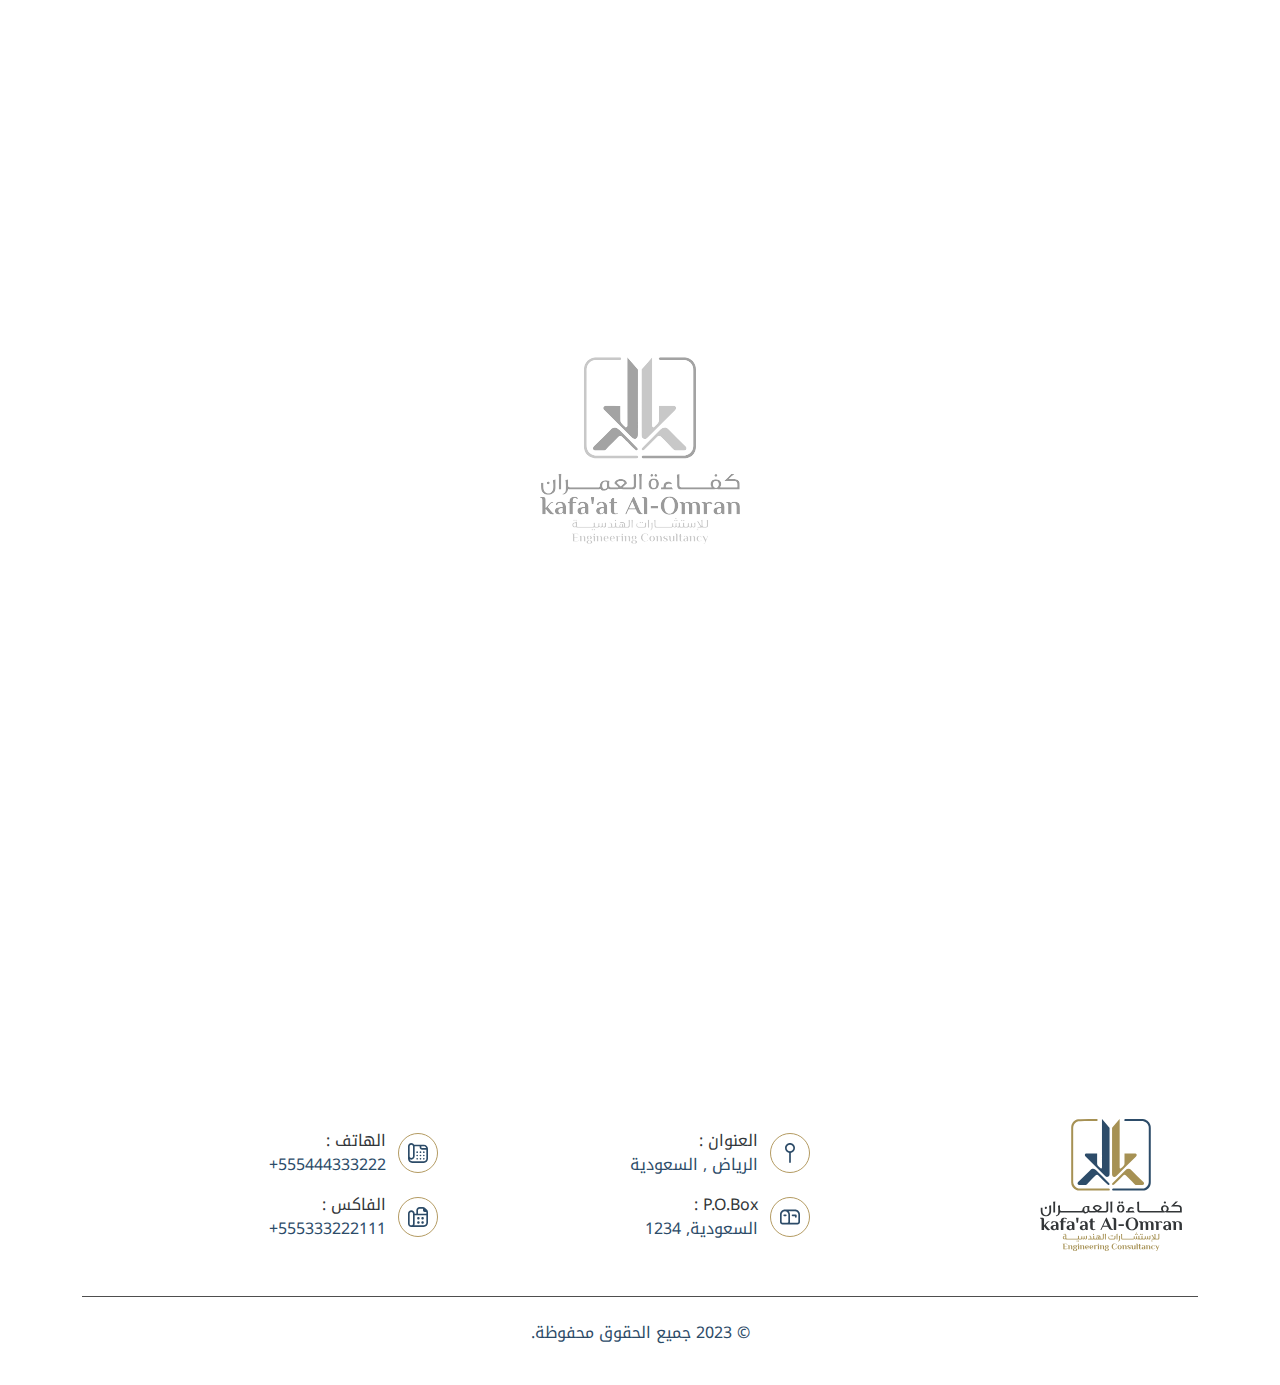
<file: contact.html>
<!DOCTYPE html>
<html>

<head>
  <!-- Required meta tags -->
  <meta charset="UTF-8" />
  <meta http-equiv="X-UA-Compatible" content="IE=edge" />
  <meta name="viewport" content="width=device-width, initial-scale=1.0" />
  <!-- Primary Meta Tags -->
  <title>كفاءة العمران</title>
  <meta name="description" content="">
  <!-- Favicon -->
  <link rel="icon" type="image/x-icon" href="img/fav.svg" />
  <!-- bootstrap -->
  <link rel="stylesheet" href="css/bootstrap.rtl.min.css" />
  <!-- main -->
  <link rel="stylesheet" href="css/main.css" />
  <!-- Custom style  -->
  <link rel="stylesheet" href="css/style.css" />
</head>

<body>
  <!-- ================ loader ================= -->
  <div class="preloader">
    <div class="preloaderImg"></div>
  </div>
  <!-- ================ Header ================= -->
  <header>
    <nav class="navbar navbar-expand-md ">
      <a class="navbar-brand" href="index.html">
        <img src="img/logoH.svg" alt="">
      </a>
      <button class="navbar-toggler" type="button" data-bs-toggle="collapse" data-bs-target="#navbarSupportedContent"
        aria-controls="navbarSupportedContent" aria-expanded="false" aria-label="Toggle navigation">
        <span class="navbar-toggler-icon"></span>
      </button>
      <div class="collapse navbar-collapse" id="navbarSupportedContent">
        <ul class="navbar-nav  ">
          <a class="nav-link" href="index.html"> الرئيسية </a>
          <a class="nav-link" href="index.html#aboutUs"> من نحن </a>
          <a class="nav-link" href="products.html"> المنتجات </a>
          <a class="nav-link" href="projects.html"> المشاريع </a>
          <a class="nav-link" href="contact.html"> تواصل معنا </a>
        </ul>
      </div>
    </nav>
  </header>
  <!--(((((((((((((((((((((((()))))))))))))))))))))))-->
  <!--((((((((((((((((((( content )))))))))))))))))))-->
  <!--(((((((((((((((((((((((()))))))))))))))))))))))-->
  <content>
    <div id="contactUs" class="contactUs">
      <div class="container">
        <div class="row">
          <div class="col-md-6 p-2">
            <h2 class="title"> ابقى على تواصل </h2>
            <div class="info">
              <a href="https://www.google.com/maps/place/%D8%A7%D9%84%D8%B1%D9%8A%D8%A7%D8%B6+%D8%A7%D9%84%D8%B3%D8%B9%D9%88%D8%AF%D9%8A%D8%A9%E2%80%AD/@24.7249978,47.4820446,9z/data=!3m1!4b1!4m6!3m5!1s0x3e2f03890d489399:0xba974d1c98e79fd5!8m2!3d24.7135517!4d46.6752957!16zL20vMGRsbV8?entry=ttu"
                class="link" target="_blank">
                <div class="icon">
                  <svg xmlns:xlink="http://www.w3.org/1999/xlink" xmlns="http://www.w3.org/2000/svg" id="Layer_1"
                    data-name="Layer 1" viewBox="0 0 24 24" width="24" height="24">
                    <path
                      d="M18,6c0-3.309-2.691-6-6-6S6,2.691,6,6c0,2.968,2.166,5.439,5,5.916v11.084c0,.552,.448,1,1,1s1-.448,1-1V11.916c2.834-.477,5-2.948,5-5.916Zm-6,4c-2.206,0-4-1.794-4-4s1.794-4,4-4,4,1.794,4,4-1.794,4-4,4Z">
                    </path>
                  </svg>
                </div>
                <p>
                  <span> العنوان : </span>
                  الرياض , السعودية
                </p>
              </a>
              <a href="#!" class="link" target="_blank">
                <div class="icon">
                  <svg xmlns="http://www.w3.org/2000/svg" version="1.1" xmlns:xlink="http://www.w3.org/1999/xlink"
                    width="24" height="24" x="0" y="0" viewBox="0 0 24 24" style="enable-background:new 0 0 512 512"
                    xml:space="preserve">
                    <g>
                      <path
                        d="M18 3H6C2.691 3 0 5.691 0 9v9c0 1.654 1.346 3 3 3h18c1.654 0 3-1.346 3-3V9c0-3.309-2.691-6-6-6ZM2 18V9c0-2.206 1.794-4 4-4s4 1.794 4 4v9c0 .552-.449 1-1 1H3c-.551 0-1-.448-1-1Zm20 0a1 1 0 0 1-1 1h-9.172c.111-.313.172-.649.172-1V9c0-1.535-.58-2.938-1.532-4H18c2.206 0 4 1.794 4 4v9Zm-2-8v2a1 1 0 1 1-2 0v-1h-3a1 1 0 1 1 0-2h4a1 1 0 0 1 1 1ZM8 10a1 1 0 0 1-1 1H5a1 1 0 0 1 0-2h2a1 1 0 0 1 1 1Z"
                        fill="#000000" opacity="1" data-original="#000000"></path>
                    </g>
                  </svg>
                </div>
                <p>
                  <span> P.O.Box : </span>
                  السعودية, 1234
                </p>
              </a>
              <a href="tel:+555444333222" class="link" target="_blank">
                <div class="icon">
                  <svg xmlns="http://www.w3.org/2000/svg" version="1.1" xmlns:xlink="http://www.w3.org/1999/xlink"
                    width="24" height="24" x="0" y="0" viewBox="0 0 24 24" style="enable-background:new 0 0 512 512"
                    xml:space="preserve">
                    <g>
                      <path
                        d="M19 2H7.463A4.001 4.001 0 0 0 4 0C1.794 0 0 1.794 0 4v15c0 2.757 2.243 5 5 5h14c2.757 0 5-2.243 5-5V7c0-2.757-2.243-5-5-5Zm2.828 4H17a1 1 0 0 1-1-1V4h3c1.304 0 2.415.836 2.828 2ZM2 4c0-1.103.897-2 2-2s2 .897 2 2v12c0 1.103-.897 2-2 2s-2-.897-2-2V4Zm17 18H5a3.004 3.004 0 0 1-2.96-2.514C2.62 19.813 3.288 20 4 20c2.206 0 4-1.794 4-4V4h6v1c0 1.654 1.346 3 3 3h5v11c0 1.654-1.346 3-3 3Zm-3-11a1 1 0 1 1-2 0 1 1 0 0 1 2 0Zm-4 0a1 1 0 1 1-2 0 1 1 0 0 1 2 0Zm8 0a1 1 0 1 1-2 0 1 1 0 0 1 2 0Zm-4 4a1 1 0 1 1-2 0 1 1 0 0 1 2 0Zm-4 0a1 1 0 1 1-2 0 1 1 0 0 1 2 0Zm8 0a1 1 0 1 1-2 0 1 1 0 0 1 2 0Zm-4 4a1 1 0 1 1-2 0 1 1 0 0 1 2 0Zm-4 0a1 1 0 1 1-2 0 1 1 0 0 1 2 0Zm8 0a1 1 0 1 1-2 0 1 1 0 0 1 2 0Z"
                        fill="#000000" opacity="1" data-original="#000000"></path>
                    </g>
                  </svg>
                </div>
                <p>
                  <span> الهاتف : </span>
                  555444333222+
                </p>
              </a>
              <a href="#!" class="link" target="_blank">
                <div class="icon">
                  <svg xmlns="http://www.w3.org/2000/svg" version="1.1" xmlns:xlink="http://www.w3.org/1999/xlink"
                    width="24" height="24" x="0" y="0" viewBox="0 0 24 24" style="enable-background:new 0 0 512 512"
                    xml:space="preserve">
                    <g>
                      <path
                        d="M11 13.5c0-.83.67-1.5 1.5-1.5s1.5.67 1.5 1.5-.67 1.5-1.5 1.5-1.5-.67-1.5-1.5Zm1.5 3.5c-.83 0-1.5.67-1.5 1.5s.67 1.5 1.5 1.5 1.5-.67 1.5-1.5-.67-1.5-1.5-1.5Zm5-2c.83 0 1.5-.67 1.5-1.5s-.67-1.5-1.5-1.5-1.5.67-1.5 1.5.67 1.5 1.5 1.5Zm0 5c.83 0 1.5-.67 1.5-1.5s-.67-1.5-1.5-1.5-1.5.67-1.5 1.5.67 1.5 1.5 1.5ZM24 6.24V19c0 2.76-2.24 5-5 5H4c-2.21 0-4-1.79-4-4V8c0-2.21 1.79-4 4-4s4 1.79 4 4h2V4c0-2.21 1.79-4 4-4h3.76c1.07 0 2.07.42 2.83 1.17l2.24 2.24c.74.74 1.17 1.77 1.17 2.83ZM6 8c0-1.1-.9-2-2-2s-2 .9-2 2v12c0 1.1.9 2 2 2s2-.9 2-2V8Zm6 0h10V6.24c0-.08 0-.16-.02-.24H20c-1.1 0-2-.9-2-2V2.02c-.08 0-.16-.02-.24-.02H14c-1.1 0-2 .9-2 2v4Zm10 2H8v10c0 .73-.2 1.41-.54 2H19c1.65 0 3-1.35 3-3v-9Z"
                        fill="#000000" opacity="1" data-original="#000000"></path>
                    </g>
                  </svg>
                </div>
                <p>
                  <span> الفاكس : </span>
                  555333222111+
                </p>
              </a>
            </div>
          </div>
          <div class="col-md-6 p-2">
            <form action="">
              <input class="form-control" type="text" placeholder="ما إسمك؟">
              <input class="form-control" type="email" placeholder="البريد الإلكترونى">
              <textarea class="form-control" rows="10" placeholder="رسالتك"></textarea>
              <button type="submit" class="btn">
                إرسال
                <i class="fa-light fa-paper-plane "><span></span></i>
              </button>
            </form>
          </div>
        </div>
      </div>
      <div class="map">
        <iframe
          src="https://www.google.com/maps/embed?pb=!1m14!1m8!1m3!1d19439.174689933476!2d46.704668!3d24.713551!3m2!1i1024!2i768!4f13.1!3m3!1m2!1s0x3e37fdbd52e67b63%3A0x0cc24fd8f4478015!2sRiyadh%2C%20Saudi%20Arabia!5e1!3m2!1sen!2s!4v1700034947005!5m2!1sen!2s"
          allowfullscreen="" loading="lazy" referrerpolicy="no-referrer-when-downgrade"></iframe>
      </div>
    </div>
  </content>
  <!--(((((((((((((((((((((((()))))))))))))))))))))))-->
  <!--((((((((((((((((( / content )))))))))))))))))))-->
  <!--(((((((((((((((((((((((()))))))))))))))))))))))-->
  <!-- ================ Footer ================= -->
  <footer>
    <div class="container">
      <div class="row align-items-center">
        <div class="col-md-4 p-3">
          <div class="logo">
            <img src="img/logo.svg" alt="">
          </div>
        </div>
        <div class="col-md-4 p-3">

          <a href="https://www.google.com/maps/place/%D8%A7%D9%84%D8%B1%D9%8A%D8%A7%D8%B6+%D8%A7%D9%84%D8%B3%D8%B9%D9%88%D8%AF%D9%8A%D8%A9%E2%80%AD/@24.7249978,47.4820446,9z/data=!3m1!4b1!4m6!3m5!1s0x3e2f03890d489399:0xba974d1c98e79fd5!8m2!3d24.7135517!4d46.6752957!16zL20vMGRsbV8?entry=ttu"
            class="link" target="_blank">
            <div class="icon">
              <svg xmlns:xlink="http://www.w3.org/1999/xlink" xmlns="http://www.w3.org/2000/svg" id="Layer_1"
                data-name="Layer 1" viewBox="0 0 24 24" width="24" height="24">
                <path
                  d="M18,6c0-3.309-2.691-6-6-6S6,2.691,6,6c0,2.968,2.166,5.439,5,5.916v11.084c0,.552,.448,1,1,1s1-.448,1-1V11.916c2.834-.477,5-2.948,5-5.916Zm-6,4c-2.206,0-4-1.794-4-4s1.794-4,4-4,4,1.794,4,4-1.794,4-4,4Z">
                </path>
              </svg>
            </div>
            <p>
              <span> العنوان : </span>
              الرياض , السعودية
            </p>
          </a>

          <a href="#!" class="link" target="_blank">
            <div class="icon">
              <svg xmlns="http://www.w3.org/2000/svg" version="1.1" xmlns:xlink="http://www.w3.org/1999/xlink"
                width="24" height="24" x="0" y="0" viewBox="0 0 24 24" style="enable-background:new 0 0 512 512"
                xml:space="preserve">
                <g>
                  <path
                    d="M18 3H6C2.691 3 0 5.691 0 9v9c0 1.654 1.346 3 3 3h18c1.654 0 3-1.346 3-3V9c0-3.309-2.691-6-6-6ZM2 18V9c0-2.206 1.794-4 4-4s4 1.794 4 4v9c0 .552-.449 1-1 1H3c-.551 0-1-.448-1-1Zm20 0a1 1 0 0 1-1 1h-9.172c.111-.313.172-.649.172-1V9c0-1.535-.58-2.938-1.532-4H18c2.206 0 4 1.794 4 4v9Zm-2-8v2a1 1 0 1 1-2 0v-1h-3a1 1 0 1 1 0-2h4a1 1 0 0 1 1 1ZM8 10a1 1 0 0 1-1 1H5a1 1 0 0 1 0-2h2a1 1 0 0 1 1 1Z"
                    fill="#000000" opacity="1" data-original="#000000"></path>
                </g>
              </svg>
            </div>
            <p>
              <span> P.O.Box : </span>
              السعودية, 1234

            </p>
          </a>

        </div>
        <div class="col-md-4 p-3">

          <a href="tel:+555444333222" class="link" target="_blank">
            <div class="icon">
              <svg xmlns="http://www.w3.org/2000/svg" version="1.1" xmlns:xlink="http://www.w3.org/1999/xlink"
                width="24" height="24" x="0" y="0" viewBox="0 0 24 24" style="enable-background:new 0 0 512 512"
                xml:space="preserve">
                <g>
                  <path
                    d="M19 2H7.463A4.001 4.001 0 0 0 4 0C1.794 0 0 1.794 0 4v15c0 2.757 2.243 5 5 5h14c2.757 0 5-2.243 5-5V7c0-2.757-2.243-5-5-5Zm2.828 4H17a1 1 0 0 1-1-1V4h3c1.304 0 2.415.836 2.828 2ZM2 4c0-1.103.897-2 2-2s2 .897 2 2v12c0 1.103-.897 2-2 2s-2-.897-2-2V4Zm17 18H5a3.004 3.004 0 0 1-2.96-2.514C2.62 19.813 3.288 20 4 20c2.206 0 4-1.794 4-4V4h6v1c0 1.654 1.346 3 3 3h5v11c0 1.654-1.346 3-3 3Zm-3-11a1 1 0 1 1-2 0 1 1 0 0 1 2 0Zm-4 0a1 1 0 1 1-2 0 1 1 0 0 1 2 0Zm8 0a1 1 0 1 1-2 0 1 1 0 0 1 2 0Zm-4 4a1 1 0 1 1-2 0 1 1 0 0 1 2 0Zm-4 0a1 1 0 1 1-2 0 1 1 0 0 1 2 0Zm8 0a1 1 0 1 1-2 0 1 1 0 0 1 2 0Zm-4 4a1 1 0 1 1-2 0 1 1 0 0 1 2 0Zm-4 0a1 1 0 1 1-2 0 1 1 0 0 1 2 0Zm8 0a1 1 0 1 1-2 0 1 1 0 0 1 2 0Z"
                    fill="#000000" opacity="1" data-original="#000000"></path>
                </g>
              </svg>
            </div>
            <p>
              <span> الهاتف : </span>
              555444333222+
            </p>
          </a>

          <a href="#!" class="link" target="_blank">
            <div class="icon">
              <svg xmlns="http://www.w3.org/2000/svg" version="1.1" xmlns:xlink="http://www.w3.org/1999/xlink"
                width="24" height="24" x="0" y="0" viewBox="0 0 24 24" style="enable-background:new 0 0 512 512"
                xml:space="preserve">
                <g>
                  <path
                    d="M11 13.5c0-.83.67-1.5 1.5-1.5s1.5.67 1.5 1.5-.67 1.5-1.5 1.5-1.5-.67-1.5-1.5Zm1.5 3.5c-.83 0-1.5.67-1.5 1.5s.67 1.5 1.5 1.5 1.5-.67 1.5-1.5-.67-1.5-1.5-1.5Zm5-2c.83 0 1.5-.67 1.5-1.5s-.67-1.5-1.5-1.5-1.5.67-1.5 1.5.67 1.5 1.5 1.5Zm0 5c.83 0 1.5-.67 1.5-1.5s-.67-1.5-1.5-1.5-1.5.67-1.5 1.5.67 1.5 1.5 1.5ZM24 6.24V19c0 2.76-2.24 5-5 5H4c-2.21 0-4-1.79-4-4V8c0-2.21 1.79-4 4-4s4 1.79 4 4h2V4c0-2.21 1.79-4 4-4h3.76c1.07 0 2.07.42 2.83 1.17l2.24 2.24c.74.74 1.17 1.77 1.17 2.83ZM6 8c0-1.1-.9-2-2-2s-2 .9-2 2v12c0 1.1.9 2 2 2s2-.9 2-2V8Zm6 0h10V6.24c0-.08 0-.16-.02-.24H20c-1.1 0-2-.9-2-2V2.02c-.08 0-.16-.02-.24-.02H14c-1.1 0-2 .9-2 2v4Zm10 2H8v10c0 .73-.2 1.41-.54 2H19c1.65 0 3-1.35 3-3v-9Z"
                    fill="#000000" opacity="1" data-original="#000000"></path>
                </g>
              </svg>
            </div>
            <p>
              <span> الفاكس : </span>
              555333222111+
            </p>
          </a>
        </div>
      </div>
      <div class="d-flex gap-4 flex-wrap justify-content-center pt-4 mt-4 border-top align-items-center">
        <p>© 2023 جميع الحقوق محفوظة.</p>
      </div>
    </div>
  </footer>
  <!-- ================ /Footer ================= -->
  <!--////////////////////////////////////////////////////////////////////////////////-->
  <!--////////////////////////////////////////////////////////////////////////////////-->
  <!--////////////////////////////////////////////////////////////////////////////////-->
  <!--/////////////////////////////JavaScript/////////////////////////////////////////-->
  <!--////////////////////////////////////////////////////////////////////////////////-->
  <!--////////////////////////////////////////////////////////////////////////////////-->
  <!--////////////////////////////////////////////////////////////////////////////////-->
  <!-- main -->
  <script src="js/main.js"></script>
  <!-- custom -->
  <script src="js/custom.js"></script>
</body>

</html>
</file>
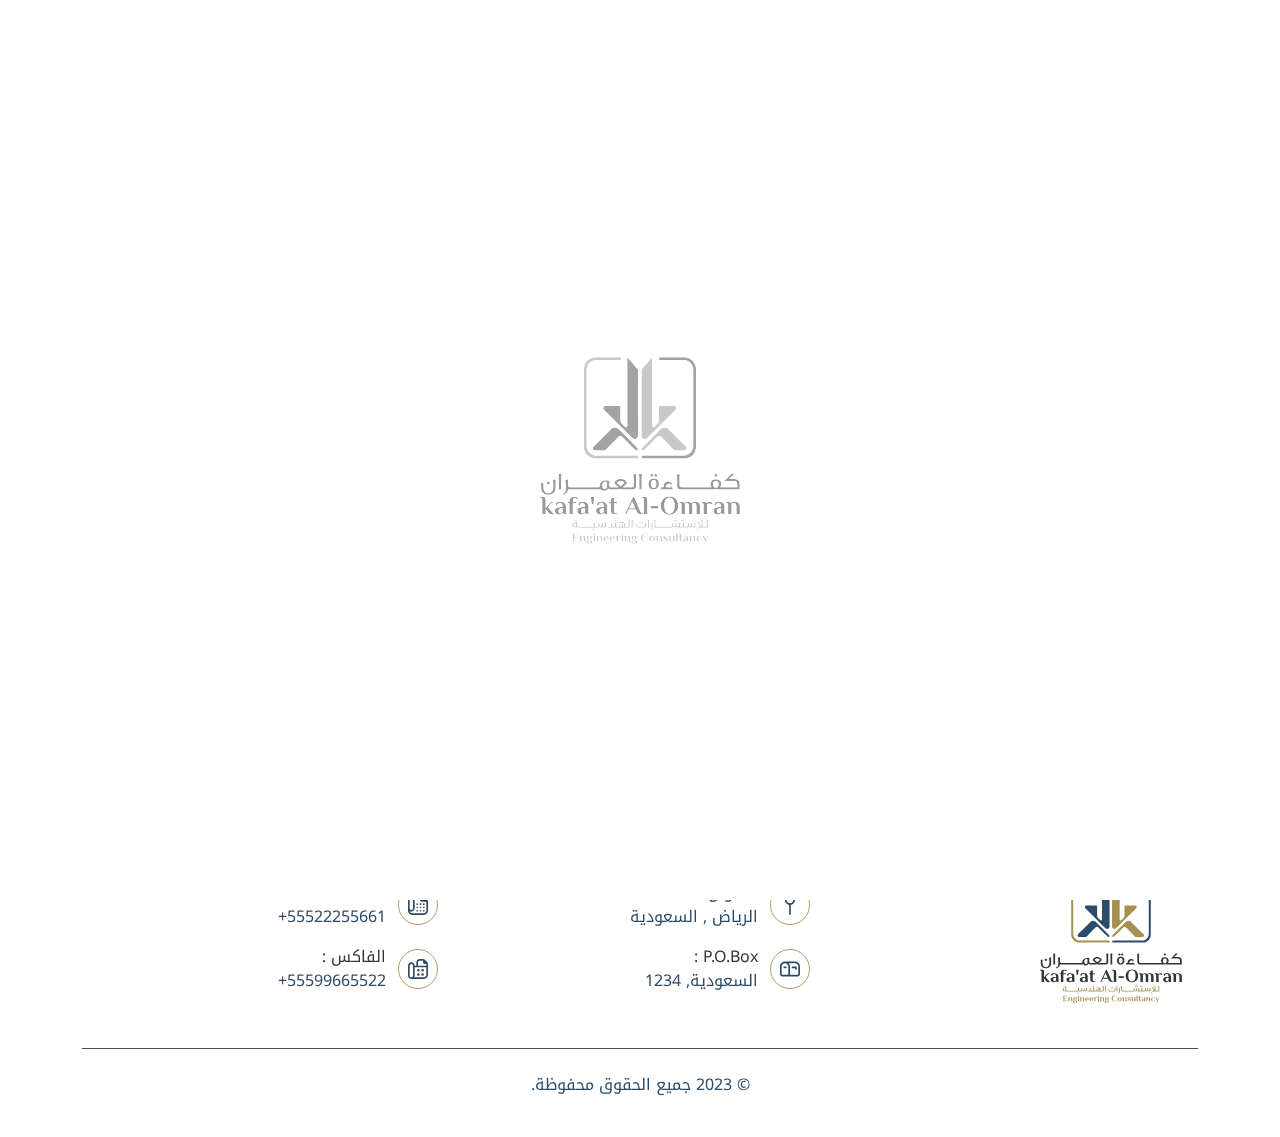
<file: products.html>
<!DOCTYPE html>
<html>

<head>
  <!-- Required meta tags -->
  <meta charset="UTF-8" />
  <meta http-equiv="X-UA-Compatible" content="IE=edge" />
  <meta name="viewport" content="width=device-width, initial-scale=1.0" />
  <!-- Primary Meta Tags -->
  <title>كفاءة العمران</title>
  <meta name="description" content="">
  <!-- Favicon -->
  <link rel="icon" type="image/x-icon" href="img/fav.svg" />
  <!-- bootstrap -->
  <link rel="stylesheet" href="css/bootstrap.rtl.min.css" />
  <!-- main -->
  <link rel="stylesheet" href="css/main.css" />
  <!-- Custom style  -->
  <link rel="stylesheet" href="css/style.css" />
</head>

<body>
  <!-- ================ loader ================= -->
  <div class="preloader">
    <div class="preloaderImg"></div>
  </div>
  <!-- ================ Header ================= -->
  <header>
    <nav class="navbar navbar-expand-md ">
      <a class="navbar-brand" href="index.html">
        <img src="img/logoH.svg" alt="">
      </a>
      <button class="navbar-toggler" type="button" data-bs-toggle="collapse" data-bs-target="#navbarSupportedContent"
        aria-controls="navbarSupportedContent" aria-expanded="false" aria-label="Toggle navigation">
        <span class="navbar-toggler-icon"></span>
      </button>
      <div class="collapse navbar-collapse" id="navbarSupportedContent">
        <ul class="navbar-nav  ">
          <a class="nav-link" href="index.html"> الرئيسية </a>
          <a class="nav-link" href="index.html#aboutUs"> من نحن </a>
          <a class="nav-link" href="products.html"> المنتجات </a>
          <a class="nav-link" href="projects.html"> المشاريع </a>
          <a class="nav-link" href="contact.html"> تواصل معنا </a>
        </ul>
      </div>
    </nav>
  </header>
  <!--(((((((((((((((((((((((()))))))))))))))))))))))-->
  <!--((((((((((((((((((( content )))))))))))))))))))-->
  <!--(((((((((((((((((((((((()))))))))))))))))))))))-->
  <content>
    <section class="Products">
      <div class="container">
        <div class="d-flex flex-column gap-2 justify-content-center align-items-center pb-5">
          <h2 class="aboutTitle" data-aos="fade-up"> المنتجات </h2>
          <p> كفاءة العمران تقدم منتجات مختلفة مثل </p>
        </div>
        <div class="inner">
          <div class="nav">
            <button class="nav-link active" data-bs-toggle="tab" data-bs-target="#nav-Columns" data-aos="fade-up">
              عناصر الخرسانة المسبقة
            </button>
            <button class="nav-link" data-bs-toggle="tab" data-bs-target="#nav-Beams" data-aos="fade-up">
              عناصر معمارية
            </button>
            <button class="nav-link" data-bs-toggle="tab" data-bs-target="#nav-DeltaBeams" data-aos="fade-up">
              مكونات هيكلية
            </button>
            <button class="nav-link" data-bs-toggle="tab" data-bs-target="#nav-HollowcoreSlabs" data-aos="fade-up">
              حلول الإسكان
            </button>
            <button class="nav-link" data-bs-toggle="tab" data-bs-target="#nav-DoubleTSlabs" data-aos="fade-up">
              منتجات البناء التجاري
            </button>
            <button class="nav-link" data-bs-toggle="tab" data-bs-target="#nav-WallPanels" data-aos="fade-up">
              مكونات البنية التحتية
            </button>
            <button class="nav-link" data-bs-toggle="tab" data-bs-target="#nav-Footings" data-aos="fade-up">
              حلول متخصصة
            </button>
            <button class="nav-link" data-bs-toggle="tab" data-bs-target="#nav-VTTubularJoists" data-aos="fade-up">
              حلول بيئية
            </button>
          </div>
          <div class="tab-content">
            <!-- tab -->
            <div class="tab-pane fade show active " id="nav-Columns">
              <h4 class="fw-bold mb-2"> الإرتفاع </h4>
              <ul>
                <li> يمكن تصنيع عمود يصل ارتفاعه إلى 30 مترًا كقطعة واحدة. </li>
                <li> تتوفر حلول كوربل مختلفة لدعم الحزم المتوسطة. </li>
                <li> يمكن اقتراح عدة أشكال إذا كان عدد الأعمدة يبرر الاستثمار في القوالب. </li>
              </ul>
              <div class="gallery">
                <!-- img -->
                <a data-fancybox="product1" href="img/1.jpg">
                  <img src="img/1.jpg" alt="">
                </a>
                <!-- img -->
                <a data-fancybox="product1" href="img/3.jpg">
                  <img src="img/3.jpg" alt="">
                </a>
                <!-- img -->
                <a data-fancybox="product1" href="img/2.jpg">
                  <img src="img/2.jpg" alt="">
                </a>
              </div>
            </div>
            <!-- tab -->
            <div class="tab-pane fade" id="nav-Beams">
              <p class="fw-bold mb-2"> كفاءة العمران تنتج عوارض مسبقة الإجهاد في أقسام (أو ملفات تعريف) مختلفة. هذا
                يشمل: </p>
              <ul>
                <li> قسم العوارض سابقة الإجهاد. فهي أخف وزنا ويمكن أن تمتد لمسافة تصل إلى 30 مترا. تختلف الأقسام (العرض
                  والعمق) باختلاف الحمل والامتداد. </li>
                <li> عوارض مستطيلة مسبقة الإجهاد. </li>
                <li> عوارض T مقلوبة مسبقة الإجهاد. </li>
              </ul>
              <p>
                يتم أيضًا إنتاج العوارض المقواة المستطيلة عندما يكون الامتداد قصيرًا بشكل عام، وليس هناك حاجة للإجهاد
                المسبق.
              </p>
              <div class="gallery">
                <!-- img -->
                <a data-fancybox="product2" href="img/3.jpg">
                  <img src="img/3.jpg" alt="">
                </a>
                <!-- img -->
                <a data-fancybox="product2" href="img/2.jpg">
                  <img src="img/2.jpg" alt="">
                </a>
              </div>
            </div>
            <!-- tab -->
            <div class="tab-pane fade" id="nav-DeltaBeams">
              <p> دلتا بيمز عبارة عن عوارض خاصة مسبقة الإجهاد ومناسبة لتسقيف المنشآت واسعة النطاق مثل المستودعات
                والمصانع.
                <br>
                يمكن أن يصل المدى الواضح إلى 50 مترًا.
              </p>
              <div class="gallery">
                <!-- img -->
                <a data-fancybox="product3" href="img/s4.jpg">
                  <img src="img/s4.jpg" alt="">
                </a>
                <!-- img -->
                <a data-fancybox="product3" href="img/s5.jpg">
                  <img src="img/s5.jpg" alt="">
                </a>
              </div>
            </div>
            <!-- tab -->
            <div class="tab-pane fade" id="nav-HollowcoreSlabs">
              <h4 class="fw-bold mb-2"> السمك </h4>
              <ul>
                <li> 20 cm </li>
                <li> 30 cm </li>
                <li> 40 cm </li>
                <li> 50 cm </li>
              </ul>
              <div class="gallery">
                <!-- img -->
                <a data-fancybox="product4" href="img/1.jpg">
                  <img src="img/1.jpg" alt="">
                </a>
                <!-- img -->
                <a data-fancybox="product4" href="img/3.jpg">
                  <img src="img/3.jpg" alt="">
                </a>
                <!-- img -->
                <a data-fancybox="product4" href="img/2.jpg">
                  <img src="img/2.jpg" alt="">
                </a>
              </div>
            </div>
            <!-- tab -->
            <div class="tab-pane fade" id="nav-DoubleTSlabs">
              <h4 class="fw-bold mb-2"> السمك </h4>
              <ul>
                <li> 40 cm </li>
                <li> 65 cm </li>
                <li> 80 cm </li>
                <li> 100 cm </li>
              </ul>
              <div class="gallery">
                <!-- img -->
                <a data-fancybox="product5" href="img/1.jpg">
                  <img src="img/1.jpg" alt="">
                </a>
                <!-- img -->
                <a data-fancybox="product5" href="img/3.jpg">
                  <img src="img/3.jpg" alt="">
                </a>
                <!-- img -->
                <a data-fancybox="product5" href="img/2.jpg">
                  <img src="img/2.jpg" alt="">
                </a>
              </div>
            </div>
            <!-- tab -->
            <div class="tab-pane fade" id="nav-WallPanels">
              <p class="fw-bold mb-2">تقوم شركة كفاءة العمران بإنتاج ألواح حائط بسماكات مختلفة باستخدام الخرسانة ذاتية
                الضغط. سمك قياسي هي: </p>
              <table class="table table-bordered text-center table-hover">
                <thead>
                  <tr>
                    <td>Thickness</td>
                    <td>Standard Composition </td>
                    <td>Load Bearing Application
                    </td>
                  </tr>
                </thead>
                <tbody>
                  <tr>
                    <td>12 cm </td>
                    <td>Fully Solid Only </td>
                    <td>yes</td>
                  </tr>
                  <tr>
                    <td>12 cm </td>
                    <td>Fully Solid Only </td>
                    <td>yes</td>
                  </tr>
                  <tr>
                    <td>12 cm </td>
                    <td>Fully Solid Only </td>
                    <td>yes</td>
                  </tr>
                  <tr>
                    <td>12 cm </td>
                    <td>Fully Solid Only </td>
                    <td>yes</td>
                  </tr>
                </tbody>
              </table>
              <h4 class="fw-bold mb-2"> الإرتفاع </h4>
              <ul>
                <li> يمكن تصنيع عمود يصل ارتفاعه إلى 30 مترًا كقطعة واحدة. </li>
                <li> تتوفر حلول كوربل مختلفة لدعم الحزم المتوسطة. </li>
                <li> يمكن اقتراح عدة أشكال إذا كان عدد الأعمدة يبرر الاستثمار في القوالب. </li>
              </ul>
              <div class="gallery">
                <!-- img -->
                <a data-fancybox="product1" href="img/1.jpg">
                  <img src="img/1.jpg" alt="">
                </a>
                <!-- img -->
                <a data-fancybox="product1" href="img/3.jpg">
                  <img src="img/3.jpg" alt="">
                </a>
                <!-- img -->
                <a data-fancybox="product1" href="img/2.jpg">
                  <img src="img/2.jpg" alt="">
                </a>
              </div>
              <h4 class="aboutTitle pt-5" data-aos="fade-up"> Various Panel Finishes </h4>
              <div class="Various">
                <!-- img -->
                <a data-fancybox="Various" href="img/1.jpg">
                  <img src="img/1.jpg" alt="">
                </a>
                <!-- img -->
                <a data-fancybox="Various" href="img/3.jpg">
                  <img src="img/3.jpg" alt="">
                </a>
                <!-- img -->
                <a data-fancybox="Various" href="img/2.jpg">
                  <img src="img/2.jpg" alt="">
                </a>
                <!-- img -->
                <a data-fancybox="Various" href="img/1.jpg">
                  <img src="img/1.jpg" alt="">
                </a>
                <!-- img -->
                <a data-fancybox="Various" href="img/3.jpg">
                  <img src="img/3.jpg" alt="">
                </a>
                <!-- img -->
                <a data-fancybox="Various" href="img/2.jpg">
                  <img src="img/2.jpg" alt="">
                </a>
                <!-- img -->
                <a data-fancybox="Various" href="img/1.jpg">
                  <img src="img/1.jpg" alt="">
                </a>
                <!-- img -->
                <a data-fancybox="Various" href="img/3.jpg">
                  <img src="img/3.jpg" alt="">
                </a>
                <!-- img -->
                <a data-fancybox="Various" href="img/2.jpg">
                  <img src="img/2.jpg" alt="">
                </a>
              </div>
            </div>
            <!-- tab -->
            <div class="tab-pane fade" id="nav-Footings">
              <h4 class="fw-bold mb-2"> الإرتفاع </h4>
              <ul>
                <li> يمكن تصنيع عمود يصل ارتفاعه إلى 30 مترًا كقطعة واحدة. </li>
                <li> تتوفر حلول كوربل مختلفة لدعم الحزم المتوسطة. </li>
                <li> يمكن اقتراح عدة أشكال إذا كان عدد الأعمدة يبرر الاستثمار في القوالب. </li>
              </ul>
              <div class="gallery">
                <!-- img -->
                <a data-fancybox="product1" href="img/1.jpg">
                  <img src="img/1.jpg" alt="">
                </a>
                <!-- img -->
                <a data-fancybox="product1" href="img/3.jpg">
                  <img src="img/3.jpg" alt="">
                </a>
                <!-- img -->
                <a data-fancybox="product1" href="img/2.jpg">
                  <img src="img/2.jpg" alt="">
                </a>
              </div>
            </div>
            <!-- tab -->
            <div class="tab-pane fade " id="nav-VTTubularJoists">
              <h4 class="fw-bold mb-2"> السمك </h4>
              <ul>
                <li> 40 cm </li>
                <li> 65 cm </li>
                <li> 80 cm </li>
                <li> 100 cm </li>
              </ul>
              <div class="gallery">
                <!-- img -->
                <a data-fancybox="product8" href="img/s1.jpg">
                  <img src="img/s1.jpg" alt="">
                </a>
                <!-- img -->
                <a data-fancybox="product8" href="img/s2.jpg">
                  <img src="img/s2.jpg" alt="">
                </a>
                <!-- img -->
                <a data-fancybox="product8" href="img/s3.jpg">
                  <img src="img/s3.jpg" alt="">
                </a>
              </div>
            </div>
          </div>
        </div>
      </div>
    </section>
  </content>
  <!--(((((((((((((((((((((((()))))))))))))))))))))))-->
  <!--((((((((((((((((( / content )))))))))))))))))))-->
  <!--(((((((((((((((((((((((()))))))))))))))))))))))-->
  <!-- ================ Footer ================= -->
  <footer>
    <div class="container">
      <div class="row align-items-center">
        <div class="col-md-4 p-3">
          <div class="logo">
            <img src="img/logo.svg" alt="">
          </div>
        </div>
        <div class="col-md-4 p-3">

          <a href="https://www.google.com/maps/place/%D8%A7%D9%84%D8%B1%D9%8A%D8%A7%D8%B6+%D8%A7%D9%84%D8%B3%D8%B9%D9%88%D8%AF%D9%8A%D8%A9%E2%80%AD/@24.7249978,47.4820446,9z/data=!3m1!4b1!4m6!3m5!1s0x3e2f03890d489399:0xba974d1c98e79fd5!8m2!3d24.7135517!4d46.6752957!16zL20vMGRsbV8?entry=ttu"
            class="link" target="_blank">
            <div class="icon">
              <svg xmlns:xlink="http://www.w3.org/1999/xlink" xmlns="http://www.w3.org/2000/svg" id="Layer_1"
                data-name="Layer 1" viewBox="0 0 24 24" width="24" height="24">
                <path
                  d="M18,6c0-3.309-2.691-6-6-6S6,2.691,6,6c0,2.968,2.166,5.439,5,5.916v11.084c0,.552,.448,1,1,1s1-.448,1-1V11.916c2.834-.477,5-2.948,5-5.916Zm-6,4c-2.206,0-4-1.794-4-4s1.794-4,4-4,4,1.794,4,4-1.794,4-4,4Z">
                </path>
              </svg>
            </div>
            <p>
              <span> العنوان : </span>
              الرياض , السعودية
            </p>
          </a>

          <a href="#!" class="link" target="_blank">
            <div class="icon">
              <svg xmlns="http://www.w3.org/2000/svg" version="1.1" xmlns:xlink="http://www.w3.org/1999/xlink"
                width="24" height="24" x="0" y="0" viewBox="0 0 24 24" style="enable-background:new 0 0 512 512"
                xml:space="preserve">
                <g>
                  <path
                    d="M18 3H6C2.691 3 0 5.691 0 9v9c0 1.654 1.346 3 3 3h18c1.654 0 3-1.346 3-3V9c0-3.309-2.691-6-6-6ZM2 18V9c0-2.206 1.794-4 4-4s4 1.794 4 4v9c0 .552-.449 1-1 1H3c-.551 0-1-.448-1-1Zm20 0a1 1 0 0 1-1 1h-9.172c.111-.313.172-.649.172-1V9c0-1.535-.58-2.938-1.532-4H18c2.206 0 4 1.794 4 4v9Zm-2-8v2a1 1 0 1 1-2 0v-1h-3a1 1 0 1 1 0-2h4a1 1 0 0 1 1 1ZM8 10a1 1 0 0 1-1 1H5a1 1 0 0 1 0-2h2a1 1 0 0 1 1 1Z"
                    fill="#000000" opacity="1" data-original="#000000"></path>
                </g>
              </svg>
            </div>
            <p>
              <span> P.O.Box : </span>
              السعودية, 1234

            </p>
          </a>

        </div>
        <div class="col-md-4 p-3">

          <a href="tel:+555444333222" class="link" target="_blank">
            <div class="icon">
              <svg xmlns="http://www.w3.org/2000/svg" version="1.1" xmlns:xlink="http://www.w3.org/1999/xlink"
                width="24" height="24" x="0" y="0" viewBox="0 0 24 24" style="enable-background:new 0 0 512 512"
                xml:space="preserve">
                <g>
                  <path
                    d="M19 2H7.463A4.001 4.001 0 0 0 4 0C1.794 0 0 1.794 0 4v15c0 2.757 2.243 5 5 5h14c2.757 0 5-2.243 5-5V7c0-2.757-2.243-5-5-5Zm2.828 4H17a1 1 0 0 1-1-1V4h3c1.304 0 2.415.836 2.828 2ZM2 4c0-1.103.897-2 2-2s2 .897 2 2v12c0 1.103-.897 2-2 2s-2-.897-2-2V4Zm17 18H5a3.004 3.004 0 0 1-2.96-2.514C2.62 19.813 3.288 20 4 20c2.206 0 4-1.794 4-4V4h6v1c0 1.654 1.346 3 3 3h5v11c0 1.654-1.346 3-3 3Zm-3-11a1 1 0 1 1-2 0 1 1 0 0 1 2 0Zm-4 0a1 1 0 1 1-2 0 1 1 0 0 1 2 0Zm8 0a1 1 0 1 1-2 0 1 1 0 0 1 2 0Zm-4 4a1 1 0 1 1-2 0 1 1 0 0 1 2 0Zm-4 0a1 1 0 1 1-2 0 1 1 0 0 1 2 0Zm8 0a1 1 0 1 1-2 0 1 1 0 0 1 2 0Zm-4 4a1 1 0 1 1-2 0 1 1 0 0 1 2 0Zm-4 0a1 1 0 1 1-2 0 1 1 0 0 1 2 0Zm8 0a1 1 0 1 1-2 0 1 1 0 0 1 2 0Z"
                    fill="#000000" opacity="1" data-original="#000000"></path>
                </g>
              </svg>
            </div>
            <p>
              <span> الهاتف : </span>
              55522255661+
            </p>
          </a>

          <a href="#!" class="link" target="_blank">
            <div class="icon">
              <svg xmlns="http://www.w3.org/2000/svg" version="1.1" xmlns:xlink="http://www.w3.org/1999/xlink"
                width="24" height="24" x="0" y="0" viewBox="0 0 24 24" style="enable-background:new 0 0 512 512"
                xml:space="preserve">
                <g>
                  <path
                    d="M11 13.5c0-.83.67-1.5 1.5-1.5s1.5.67 1.5 1.5-.67 1.5-1.5 1.5-1.5-.67-1.5-1.5Zm1.5 3.5c-.83 0-1.5.67-1.5 1.5s.67 1.5 1.5 1.5 1.5-.67 1.5-1.5-.67-1.5-1.5-1.5Zm5-2c.83 0 1.5-.67 1.5-1.5s-.67-1.5-1.5-1.5-1.5.67-1.5 1.5.67 1.5 1.5 1.5Zm0 5c.83 0 1.5-.67 1.5-1.5s-.67-1.5-1.5-1.5-1.5.67-1.5 1.5.67 1.5 1.5 1.5ZM24 6.24V19c0 2.76-2.24 5-5 5H4c-2.21 0-4-1.79-4-4V8c0-2.21 1.79-4 4-4s4 1.79 4 4h2V4c0-2.21 1.79-4 4-4h3.76c1.07 0 2.07.42 2.83 1.17l2.24 2.24c.74.74 1.17 1.77 1.17 2.83ZM6 8c0-1.1-.9-2-2-2s-2 .9-2 2v12c0 1.1.9 2 2 2s2-.9 2-2V8Zm6 0h10V6.24c0-.08 0-.16-.02-.24H20c-1.1 0-2-.9-2-2V2.02c-.08 0-.16-.02-.24-.02H14c-1.1 0-2 .9-2 2v4Zm10 2H8v10c0 .73-.2 1.41-.54 2H19c1.65 0 3-1.35 3-3v-9Z"
                    fill="#000000" opacity="1" data-original="#000000"></path>
                </g>
              </svg>
            </div>
            <p>
              <span> الفاكس : </span>
              55599665522+
            </p>
          </a>
        </div>
      </div>
      <div class="d-flex gap-4 flex-wrap justify-content-center pt-4 mt-4 border-top align-items-center">
        <p>© 2023 جميع الحقوق محفوظة.</p>
      </div>
    </div>
  </footer>
  <!-- ================ /Footer ================= -->
  <!--////////////////////////////////////////////////////////////////////////////////-->
  <!--////////////////////////////////////////////////////////////////////////////////-->
  <!--////////////////////////////////////////////////////////////////////////////////-->
  <!--/////////////////////////////JavaScript/////////////////////////////////////////-->
  <!--////////////////////////////////////////////////////////////////////////////////-->
  <!--////////////////////////////////////////////////////////////////////////////////-->
  <!--////////////////////////////////////////////////////////////////////////////////-->
  <!-- main -->
  <script src="js/main.js"></script>
  <!-- custom -->
  <script src="js/custom.js"></script>
</body>

</html>
</file>
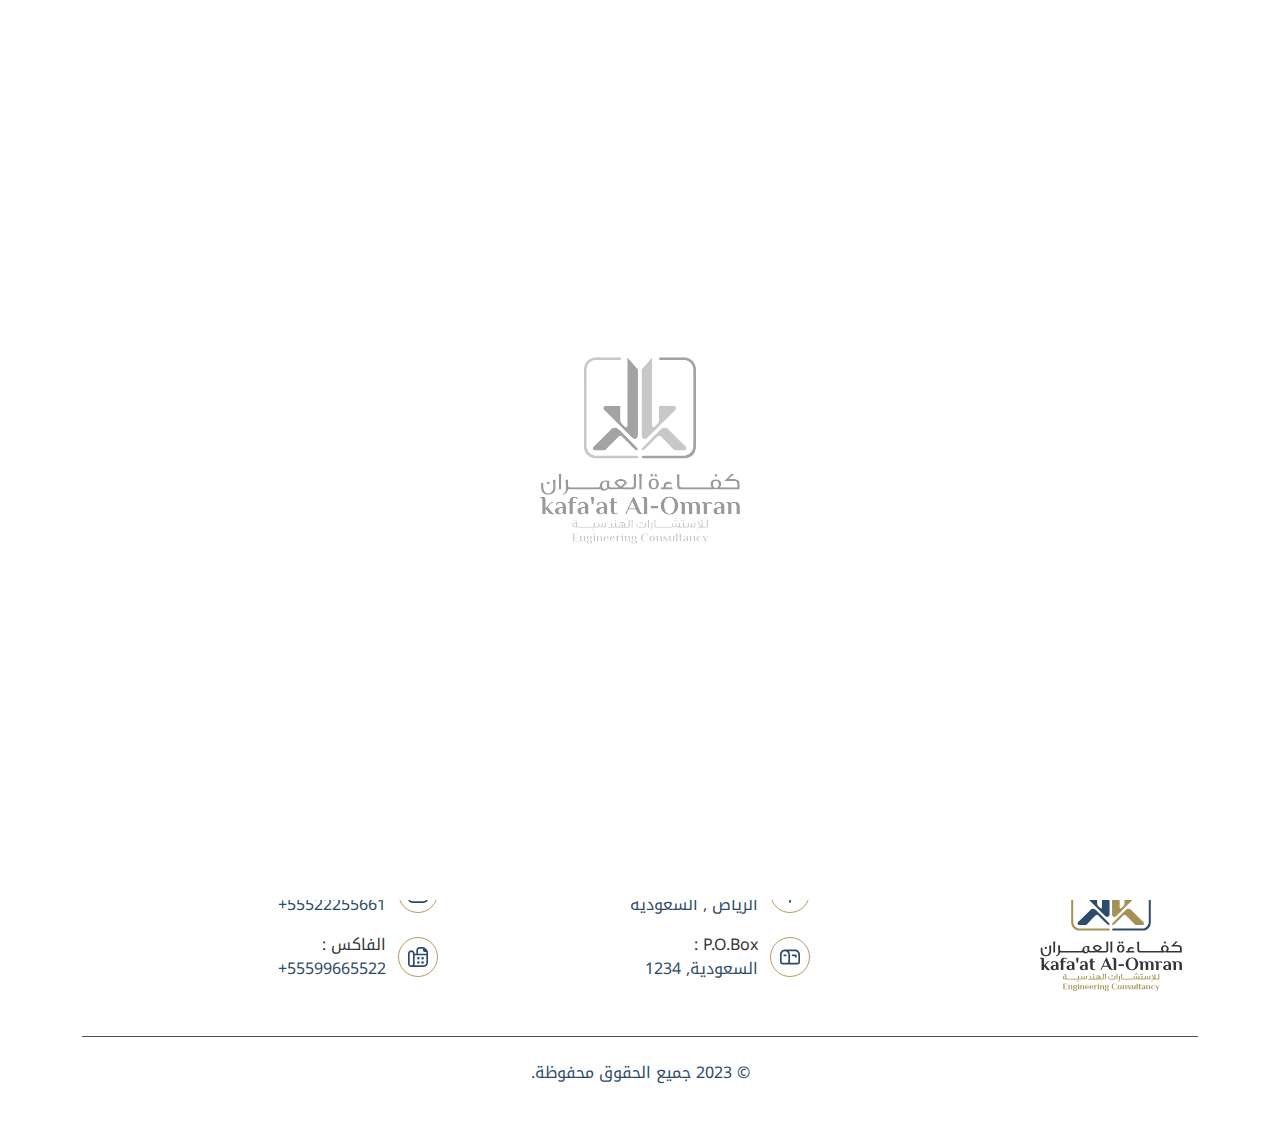
<file: project-details.html>
<!DOCTYPE html>
<html>

<head>
  <!-- Required meta tags -->
  <meta charset="UTF-8" />
  <meta http-equiv="X-UA-Compatible" content="IE=edge" />
  <meta name="viewport" content="width=device-width, initial-scale=1.0" />
  <!-- Primary Meta Tags -->
 <title>كفاءة العمران</title>
  <meta name="description" content="">
  <!-- Favicon -->
  <link rel="icon" type="image/x-icon" href="img/fav.svg" />
  <!-- bootstrap -->
  <link rel="stylesheet" href="css/bootstrap.rtl.min.css" />
  <!-- main -->
  <link rel="stylesheet" href="css/main.css" />
  <!-- Custom style  -->
  <link rel="stylesheet" href="css/style.css" />
</head>

<body>
  <!-- ================ loader ================= -->
  <div class="preloader">
    <div class="preloaderImg"></div>
  </div>
  <!-- ================ Header ================= -->
  <header>
    <nav class="navbar navbar-expand-md ">
      <a class="navbar-brand" href="index.html">
        <img src="img/logoH.svg" alt="">
      </a>
      <button class="navbar-toggler" type="button" data-bs-toggle="collapse" data-bs-target="#navbarSupportedContent"
        aria-controls="navbarSupportedContent" aria-expanded="false" aria-label="Toggle navigation">
        <span class="navbar-toggler-icon"></span>
      </button>
      <div class="collapse navbar-collapse" id="navbarSupportedContent">
        <ul class="navbar-nav  ">
          <a class="nav-link" href="index.html"> الرئيسية </a>
          <a class="nav-link" href="index.html#aboutUs"> من نحن </a>
          <a class="nav-link" href="products.html"> المنتجات </a>
          <a class="nav-link" href="projects.html"> المشاريع </a>
          <a class="nav-link" href="contact.html"> تواصل معنا </a>
        </ul>
      </div>
    </nav>
  </header>
  <!--(((((((((((((((((((((((()))))))))))))))))))))))-->
  <!--((((((((((((((((((( content )))))))))))))))))))-->
  <!--(((((((((((((((((((((((()))))))))))))))))))))))-->
  <content>
    <section class="projectDetails">
      <div class="container">
        <div class="row justify-content-around">
          <div class="col-lg-7 col-xl-7 p-2">
            <!-- main project details -->
            <div class="project" data-aos="fade-up">
              <img src="img/1.jpg" alt="">
              <h2 class="title"> اسمنت المنطقة الشرقية ( ابكو ) </h2>
              <p class="description">
                40 مبنى مختلف بالإضافة إلى الجاهزة، يحتوي على 1600 طن من الإنشاءات الفولاذية و 20000 م3 من الصب في
                الموقع لـ 40 مبنى مختلف بالإضافة إلى الجاهزة، يحتوي على 1600 طن من الإنشاءات الفولاذية و 20000 م3 من
                الصب في موقع البناء لـ 40 مبنى مختلف بالإضافة إلى مسبقة الصب، تحتوي على 1600 طن من الإنشاءات الفولاذية و
                20000 م3 من الإنشاءات المصبوبة في الموقع 40 مبنى مختلف بالإضافة إلى مسبقة الصب، تحتوي على 1600 طن من
                الإنشاءات الفولاذية و 20000 م3 من الإنشاءات المصبوبة في الموقع
              </p>
            </div>
          </div>
          <div class="col-lg-5 col-xl-4 p-1">
            <div class="Moreprojects">
              <h1 class="headTitle"> المزيد من المشاريع </h1>
              <!-- project -->
              <a href="projectDetails.html" class="project" data-aos="fade-up">
                <img src="img/2.jpg" alt="">
                <div class="data">
                  <h6 class="title"> لولو هايبر ماركت </h6>
                  <p class="description">
                    تقوم شركة كفاءة العمران بتصنيع وإنشاء لولو هايبر ماركت بعدد 368 عمود بأنواع وأحجام مختلفة
                    ارتفاع يصل إلى 21.6 متر.
                  </p>
                </div>
              </a>
              <!-- project -->
              <a href="projectDetails.html" class="project" data-aos="fade-up">
                <img src="img/3.jpg" alt="">
                <div class="data">
                  <h6 class="title"> جسور السكك الحديدية </h6>
                  <p class="description">
                    عوارض كبارى للسكك الحديدية والمرور 140 مترا بطول 38 مترا شاملة النقل والتركيب
                  </p>
                </div>
              </a>
              <!-- project -->
              <a href="projectDetails.html" class="project" data-aos="fade-up">
                <img src="img/4.jpg" alt="">
                <div class="data">
                  <h6 class="title"> نسمة ترينينج سكول </h6>
                  <p class="description">
                    مبنى كامل مسبق الصب يحتوي على 24 عمود ودرجين مسبق الصب و210 متر كمرات.
                  </p>
                </div>
              </a>
            </div>
          </div>
        </div>
      </div>
    </section>
  </content>
  <!--(((((((((((((((((((((((()))))))))))))))))))))))-->
  <!--((((((((((((((((( / content )))))))))))))))))))-->
  <!--(((((((((((((((((((((((()))))))))))))))))))))))-->
  <!-- ================ Footer ================= -->
  <footer>
    <div class="container">
      <div class="row align-items-center">
        <div class="col-md-4 p-3">
          <div class="logo">
            <img src="img/logo.svg" alt="">
          </div>
        </div>
        <div class="col-md-4 p-3">

          <a href="https://www.google.com/maps/place/%D8%A7%D9%84%D8%B1%D9%8A%D8%A7%D8%B6+%D8%A7%D9%84%D8%B3%D8%B9%D9%88%D8%AF%D9%8A%D8%A9%E2%80%AD/@24.7249978,47.4820446,9z/data=!3m1!4b1!4m6!3m5!1s0x3e2f03890d489399:0xba974d1c98e79fd5!8m2!3d24.7135517!4d46.6752957!16zL20vMGRsbV8?entry=ttu"
            class="link" target="_blank">
            <div class="icon">
              <svg xmlns:xlink="http://www.w3.org/1999/xlink" xmlns="http://www.w3.org/2000/svg" id="Layer_1"
                data-name="Layer 1" viewBox="0 0 24 24" width="24" height="24">
                <path
                  d="M18,6c0-3.309-2.691-6-6-6S6,2.691,6,6c0,2.968,2.166,5.439,5,5.916v11.084c0,.552,.448,1,1,1s1-.448,1-1V11.916c2.834-.477,5-2.948,5-5.916Zm-6,4c-2.206,0-4-1.794-4-4s1.794-4,4-4,4,1.794,4,4-1.794,4-4,4Z">
                </path>
              </svg>
            </div>
            <p>
              <span> العنوان : </span>
              الرياض , السعودية
            </p>
          </a>

          <a href="#!" class="link" target="_blank">
            <div class="icon">
              <svg xmlns="http://www.w3.org/2000/svg" version="1.1" xmlns:xlink="http://www.w3.org/1999/xlink"
                width="24" height="24" x="0" y="0" viewBox="0 0 24 24" style="enable-background:new 0 0 512 512"
                xml:space="preserve">
                <g>
                  <path
                    d="M18 3H6C2.691 3 0 5.691 0 9v9c0 1.654 1.346 3 3 3h18c1.654 0 3-1.346 3-3V9c0-3.309-2.691-6-6-6ZM2 18V9c0-2.206 1.794-4 4-4s4 1.794 4 4v9c0 .552-.449 1-1 1H3c-.551 0-1-.448-1-1Zm20 0a1 1 0 0 1-1 1h-9.172c.111-.313.172-.649.172-1V9c0-1.535-.58-2.938-1.532-4H18c2.206 0 4 1.794 4 4v9Zm-2-8v2a1 1 0 1 1-2 0v-1h-3a1 1 0 1 1 0-2h4a1 1 0 0 1 1 1ZM8 10a1 1 0 0 1-1 1H5a1 1 0 0 1 0-2h2a1 1 0 0 1 1 1Z"
                    fill="#000000" opacity="1" data-original="#000000"></path>
                </g>
              </svg>
            </div>
            <p>
              <span> P.O.Box : </span>
              السعودية, 1234

            </p>
          </a>

        </div>
        <div class="col-md-4 p-3">

          <a href="tel:+555444333222" class="link" target="_blank">
            <div class="icon">
              <svg xmlns="http://www.w3.org/2000/svg" version="1.1" xmlns:xlink="http://www.w3.org/1999/xlink"
                width="24" height="24" x="0" y="0" viewBox="0 0 24 24" style="enable-background:new 0 0 512 512"
                xml:space="preserve">
                <g>
                  <path
                    d="M19 2H7.463A4.001 4.001 0 0 0 4 0C1.794 0 0 1.794 0 4v15c0 2.757 2.243 5 5 5h14c2.757 0 5-2.243 5-5V7c0-2.757-2.243-5-5-5Zm2.828 4H17a1 1 0 0 1-1-1V4h3c1.304 0 2.415.836 2.828 2ZM2 4c0-1.103.897-2 2-2s2 .897 2 2v12c0 1.103-.897 2-2 2s-2-.897-2-2V4Zm17 18H5a3.004 3.004 0 0 1-2.96-2.514C2.62 19.813 3.288 20 4 20c2.206 0 4-1.794 4-4V4h6v1c0 1.654 1.346 3 3 3h5v11c0 1.654-1.346 3-3 3Zm-3-11a1 1 0 1 1-2 0 1 1 0 0 1 2 0Zm-4 0a1 1 0 1 1-2 0 1 1 0 0 1 2 0Zm8 0a1 1 0 1 1-2 0 1 1 0 0 1 2 0Zm-4 4a1 1 0 1 1-2 0 1 1 0 0 1 2 0Zm-4 0a1 1 0 1 1-2 0 1 1 0 0 1 2 0Zm8 0a1 1 0 1 1-2 0 1 1 0 0 1 2 0Zm-4 4a1 1 0 1 1-2 0 1 1 0 0 1 2 0Zm-4 0a1 1 0 1 1-2 0 1 1 0 0 1 2 0Zm8 0a1 1 0 1 1-2 0 1 1 0 0 1 2 0Z"
                    fill="#000000" opacity="1" data-original="#000000"></path>
                </g>
              </svg>
            </div>
            <p>
              <span> الهاتف : </span>
              55522255661+
            </p>
          </a>

          <a href="#!" class="link" target="_blank">
            <div class="icon">
              <svg xmlns="http://www.w3.org/2000/svg" version="1.1" xmlns:xlink="http://www.w3.org/1999/xlink"
                width="24" height="24" x="0" y="0" viewBox="0 0 24 24" style="enable-background:new 0 0 512 512"
                xml:space="preserve">
                <g>
                  <path
                    d="M11 13.5c0-.83.67-1.5 1.5-1.5s1.5.67 1.5 1.5-.67 1.5-1.5 1.5-1.5-.67-1.5-1.5Zm1.5 3.5c-.83 0-1.5.67-1.5 1.5s.67 1.5 1.5 1.5 1.5-.67 1.5-1.5-.67-1.5-1.5-1.5Zm5-2c.83 0 1.5-.67 1.5-1.5s-.67-1.5-1.5-1.5-1.5.67-1.5 1.5.67 1.5 1.5 1.5Zm0 5c.83 0 1.5-.67 1.5-1.5s-.67-1.5-1.5-1.5-1.5.67-1.5 1.5.67 1.5 1.5 1.5ZM24 6.24V19c0 2.76-2.24 5-5 5H4c-2.21 0-4-1.79-4-4V8c0-2.21 1.79-4 4-4s4 1.79 4 4h2V4c0-2.21 1.79-4 4-4h3.76c1.07 0 2.07.42 2.83 1.17l2.24 2.24c.74.74 1.17 1.77 1.17 2.83ZM6 8c0-1.1-.9-2-2-2s-2 .9-2 2v12c0 1.1.9 2 2 2s2-.9 2-2V8Zm6 0h10V6.24c0-.08 0-.16-.02-.24H20c-1.1 0-2-.9-2-2V2.02c-.08 0-.16-.02-.24-.02H14c-1.1 0-2 .9-2 2v4Zm10 2H8v10c0 .73-.2 1.41-.54 2H19c1.65 0 3-1.35 3-3v-9Z"
                    fill="#000000" opacity="1" data-original="#000000"></path>
                </g>
              </svg>
            </div>
            <p>
              <span> الفاكس : </span>
              55599665522+
            </p>
          </a>
        </div>
      </div>
      <div class="d-flex gap-4 flex-wrap justify-content-center pt-4 mt-4 border-top align-items-center">
        <p>© 2023 جميع الحقوق محفوظة.</p>
      </div>
    </div>
  </footer>
  <!-- ================ /Footer ================= -->
  <!--////////////////////////////////////////////////////////////////////////////////-->
  <!--////////////////////////////////////////////////////////////////////////////////-->
  <!--////////////////////////////////////////////////////////////////////////////////-->
  <!--/////////////////////////////JavaScript/////////////////////////////////////////-->
  <!--////////////////////////////////////////////////////////////////////////////////-->
  <!--////////////////////////////////////////////////////////////////////////////////-->
  <!--////////////////////////////////////////////////////////////////////////////////-->
  <!-- main -->
  <script src="js/main.js"></script>
  <!-- custom -->
  <script src="js/custom.js"></script>
</body>

</html>
</file>
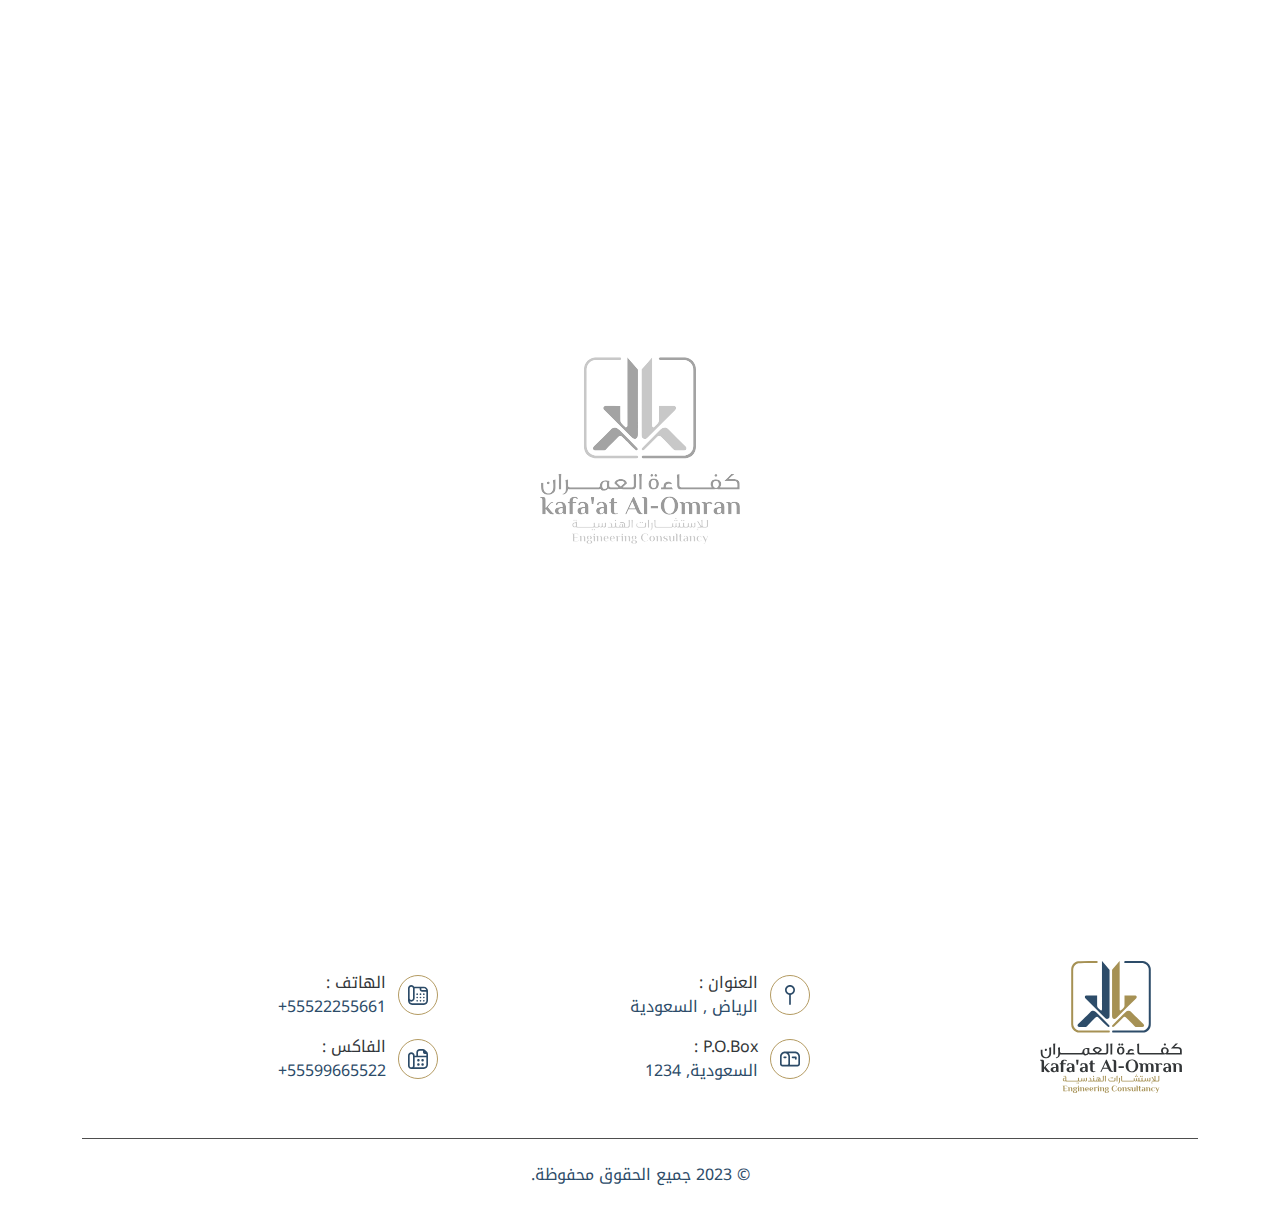
<file: projects copy.html>
<!DOCTYPE html>
<html>

<head>
  <!-- Required meta tags -->
  <meta charset="UTF-8" />
  <meta http-equiv="X-UA-Compatible" content="IE=edge" />
  <meta name="viewport" content="width=device-width, initial-scale=1.0" />
  <!-- Primary Meta Tags -->
 <title>كفاءة العمران</title>
  <meta name="description" content="">
  <!-- Favicon -->
  <link rel="icon" type="image/x-icon" href="img/fav.svg" />
  <!-- bootstrap -->
  <link rel="stylesheet" href="css/bootstrap.rtl.min.css" />
  <!-- main -->
  <link rel="stylesheet" href="css/main.css" />
  <!-- Custom style  -->
  <link rel="stylesheet" href="css/style.css" />
</head>

<body>
  <!-- ================ loader ================= -->
  <div class="preloader">
    <div class="preloaderImg"></div>
  </div>
  <!-- ================ Header ================= -->
  <header>
    <nav class="navbar navbar-expand-md ">
      <a class="navbar-brand" href="index.html">
        <img src="img/logoH.svg" alt="">
      </a>
      <button class="navbar-toggler" type="button" data-bs-toggle="collapse" data-bs-target="#navbarSupportedContent"
        aria-controls="navbarSupportedContent" aria-expanded="false" aria-label="Toggle navigation">
        <span class="navbar-toggler-icon"></span>
      </button>
      <div class="collapse navbar-collapse" id="navbarSupportedContent">
        <ul class="navbar-nav  ">
          <a class="nav-link" href="index.html"> الرئيسية </a>
          <a class="nav-link" href="index.html#aboutUs"> من نحن </a>
          <a class="nav-link" href="products.html"> المنتجات </a>
          <a class="nav-link" href="projects.html"> المشاريع </a>
          <a class="nav-link" href="contact.html"> تواصل معنا </a>
        </ul>
      </div>
    </nav>
  </header>
  <!--(((((((((((((((((((((((()))))))))))))))))))))))-->
  <!--((((((((((((((((((( content )))))))))))))))))))-->
  <!--(((((((((((((((((((((((()))))))))))))))))))))))-->
  <content>
    <section class="projectsSlider">
      <div class="swiper projectsSliderContainer ">
        <div class="swiper-wrapper">
          <!-- swiper-slide -->
          <div class="swiper-slide">
            <div class="videoContainer">
              <img src="img/1.jpg" alt="">
            </div>
            <div class=" info">
              <h2 class="sliderTitle"> Eastern Province Cement ( EPCCO ) </h2>
              <p class="hint">40 different buildings in addition to precast, it contain 1,600 tons of steel construction
                and 20,000 m3 of cast in site construction </p>
            </div>
          </div>

          <!-- swiper-slide -->
          <div class="swiper-slide">
            <img src="img/2.jpg" alt="">
            <div class=" info">
              <h2 class="sliderTitle"> General Electric Workshop ( GE ) </h2>
              <p class="hint"> Prince Mohammand bin Fahd folds the curtains and announce the opening of the largest GE
                workshop in the Middle East. General Electric manufactory technology ( GEMTEC ) in Dammam was
                constructed utilizing the precast concrete structural system of Prainsa Saudi Arabia. Two warehouses
                admin building, and 12 support buildings were designed manufactured and erected by PSA
              </p>

            </div>
          </div>

        </div>
      </div>
      <div class="swiperControl">
        <div class="projectsSliderPagination swiper-pagination"></div>
        <div class="swiperBtns">
          <div class="projectsSliderPrev swiper-button-prev"></div>
          <div class="projectsSliderNext swiper-button-next"></div>
        </div>
      </div>
    </section>
  </content>
  <!--(((((((((((((((((((((((()))))))))))))))))))))))-->
  <!--((((((((((((((((( / content )))))))))))))))))))-->
  <!--(((((((((((((((((((((((()))))))))))))))))))))))-->
  <!-- ================ Footer ================= -->
  <footer>
    <div class="container">
      <div class="row align-items-center">
        <div class="col-md-4 p-3">
          <div class="logo">
            <img src="img/logo.svg" alt="">
          </div>
        </div>
        <div class="col-md-4 p-3">

          <a href="https://www.google.com/maps/place/%D8%A7%D9%84%D8%B1%D9%8A%D8%A7%D8%B6+%D8%A7%D9%84%D8%B3%D8%B9%D9%88%D8%AF%D9%8A%D8%A9%E2%80%AD/@24.7249978,47.4820446,9z/data=!3m1!4b1!4m6!3m5!1s0x3e2f03890d489399:0xba974d1c98e79fd5!8m2!3d24.7135517!4d46.6752957!16zL20vMGRsbV8?entry=ttu"
            class="link" target="_blank">
            <div class="icon">
              <svg xmlns:xlink="http://www.w3.org/1999/xlink" xmlns="http://www.w3.org/2000/svg" id="Layer_1"
                data-name="Layer 1" viewBox="0 0 24 24" width="24" height="24">
                <path
                  d="M18,6c0-3.309-2.691-6-6-6S6,2.691,6,6c0,2.968,2.166,5.439,5,5.916v11.084c0,.552,.448,1,1,1s1-.448,1-1V11.916c2.834-.477,5-2.948,5-5.916Zm-6,4c-2.206,0-4-1.794-4-4s1.794-4,4-4,4,1.794,4,4-1.794,4-4,4Z">
                </path>
              </svg>
            </div>
            <p>
              <span> العنوان : </span>
              الرياض , السعودية
            </p>
          </a>

          <a href="#!" class="link" target="_blank">
            <div class="icon">
              <svg xmlns="http://www.w3.org/2000/svg" version="1.1" xmlns:xlink="http://www.w3.org/1999/xlink"
                width="24" height="24" x="0" y="0" viewBox="0 0 24 24" style="enable-background:new 0 0 512 512"
                xml:space="preserve">
                <g>
                  <path
                    d="M18 3H6C2.691 3 0 5.691 0 9v9c0 1.654 1.346 3 3 3h18c1.654 0 3-1.346 3-3V9c0-3.309-2.691-6-6-6ZM2 18V9c0-2.206 1.794-4 4-4s4 1.794 4 4v9c0 .552-.449 1-1 1H3c-.551 0-1-.448-1-1Zm20 0a1 1 0 0 1-1 1h-9.172c.111-.313.172-.649.172-1V9c0-1.535-.58-2.938-1.532-4H18c2.206 0 4 1.794 4 4v9Zm-2-8v2a1 1 0 1 1-2 0v-1h-3a1 1 0 1 1 0-2h4a1 1 0 0 1 1 1ZM8 10a1 1 0 0 1-1 1H5a1 1 0 0 1 0-2h2a1 1 0 0 1 1 1Z"
                    fill="#000000" opacity="1" data-original="#000000"></path>
                </g>
              </svg>
            </div>
            <p>
              <span> P.O.Box : </span>
              السعودية, 1234

            </p>
          </a>

        </div>
        <div class="col-md-4 p-3">

          <a href="tel:+555444333222" class="link" target="_blank">
            <div class="icon">
              <svg xmlns="http://www.w3.org/2000/svg" version="1.1" xmlns:xlink="http://www.w3.org/1999/xlink"
                width="24" height="24" x="0" y="0" viewBox="0 0 24 24" style="enable-background:new 0 0 512 512"
                xml:space="preserve">
                <g>
                  <path
                    d="M19 2H7.463A4.001 4.001 0 0 0 4 0C1.794 0 0 1.794 0 4v15c0 2.757 2.243 5 5 5h14c2.757 0 5-2.243 5-5V7c0-2.757-2.243-5-5-5Zm2.828 4H17a1 1 0 0 1-1-1V4h3c1.304 0 2.415.836 2.828 2ZM2 4c0-1.103.897-2 2-2s2 .897 2 2v12c0 1.103-.897 2-2 2s-2-.897-2-2V4Zm17 18H5a3.004 3.004 0 0 1-2.96-2.514C2.62 19.813 3.288 20 4 20c2.206 0 4-1.794 4-4V4h6v1c0 1.654 1.346 3 3 3h5v11c0 1.654-1.346 3-3 3Zm-3-11a1 1 0 1 1-2 0 1 1 0 0 1 2 0Zm-4 0a1 1 0 1 1-2 0 1 1 0 0 1 2 0Zm8 0a1 1 0 1 1-2 0 1 1 0 0 1 2 0Zm-4 4a1 1 0 1 1-2 0 1 1 0 0 1 2 0Zm-4 0a1 1 0 1 1-2 0 1 1 0 0 1 2 0Zm8 0a1 1 0 1 1-2 0 1 1 0 0 1 2 0Zm-4 4a1 1 0 1 1-2 0 1 1 0 0 1 2 0Zm-4 0a1 1 0 1 1-2 0 1 1 0 0 1 2 0Zm8 0a1 1 0 1 1-2 0 1 1 0 0 1 2 0Z"
                    fill="#000000" opacity="1" data-original="#000000"></path>
                </g>
              </svg>
            </div>
            <p>
              <span> الهاتف : </span>
              55522255661+
            </p>
          </a>

          <a href="#!" class="link" target="_blank">
            <div class="icon">
              <svg xmlns="http://www.w3.org/2000/svg" version="1.1" xmlns:xlink="http://www.w3.org/1999/xlink"
                width="24" height="24" x="0" y="0" viewBox="0 0 24 24" style="enable-background:new 0 0 512 512"
                xml:space="preserve">
                <g>
                  <path
                    d="M11 13.5c0-.83.67-1.5 1.5-1.5s1.5.67 1.5 1.5-.67 1.5-1.5 1.5-1.5-.67-1.5-1.5Zm1.5 3.5c-.83 0-1.5.67-1.5 1.5s.67 1.5 1.5 1.5 1.5-.67 1.5-1.5-.67-1.5-1.5-1.5Zm5-2c.83 0 1.5-.67 1.5-1.5s-.67-1.5-1.5-1.5-1.5.67-1.5 1.5.67 1.5 1.5 1.5Zm0 5c.83 0 1.5-.67 1.5-1.5s-.67-1.5-1.5-1.5-1.5.67-1.5 1.5.67 1.5 1.5 1.5ZM24 6.24V19c0 2.76-2.24 5-5 5H4c-2.21 0-4-1.79-4-4V8c0-2.21 1.79-4 4-4s4 1.79 4 4h2V4c0-2.21 1.79-4 4-4h3.76c1.07 0 2.07.42 2.83 1.17l2.24 2.24c.74.74 1.17 1.77 1.17 2.83ZM6 8c0-1.1-.9-2-2-2s-2 .9-2 2v12c0 1.1.9 2 2 2s2-.9 2-2V8Zm6 0h10V6.24c0-.08 0-.16-.02-.24H20c-1.1 0-2-.9-2-2V2.02c-.08 0-.16-.02-.24-.02H14c-1.1 0-2 .9-2 2v4Zm10 2H8v10c0 .73-.2 1.41-.54 2H19c1.65 0 3-1.35 3-3v-9Z"
                    fill="#000000" opacity="1" data-original="#000000"></path>
                </g>
              </svg>
            </div>
            <p>
              <span> الفاكس : </span>
              55599665522+
            </p>
          </a>
        </div>
      </div>
      <div class="d-flex gap-4 flex-wrap justify-content-center pt-4 mt-4 border-top align-items-center">
        <p>© 2023 جميع الحقوق محفوظة.</p>
      </div>
    </div>
  </footer>
  <!-- ================ /Footer ================= -->
  <!--////////////////////////////////////////////////////////////////////////////////-->
  <!--////////////////////////////////////////////////////////////////////////////////-->
  <!--////////////////////////////////////////////////////////////////////////////////-->
  <!--/////////////////////////////JavaScript/////////////////////////////////////////-->
  <!--////////////////////////////////////////////////////////////////////////////////-->
  <!--////////////////////////////////////////////////////////////////////////////////-->
  <!--////////////////////////////////////////////////////////////////////////////////-->
  <!-- main -->
  <script src="js/main.js"></script>
  <!-- custom -->
  <script src="js/custom.js"></script>
</body>

</html>
</file>
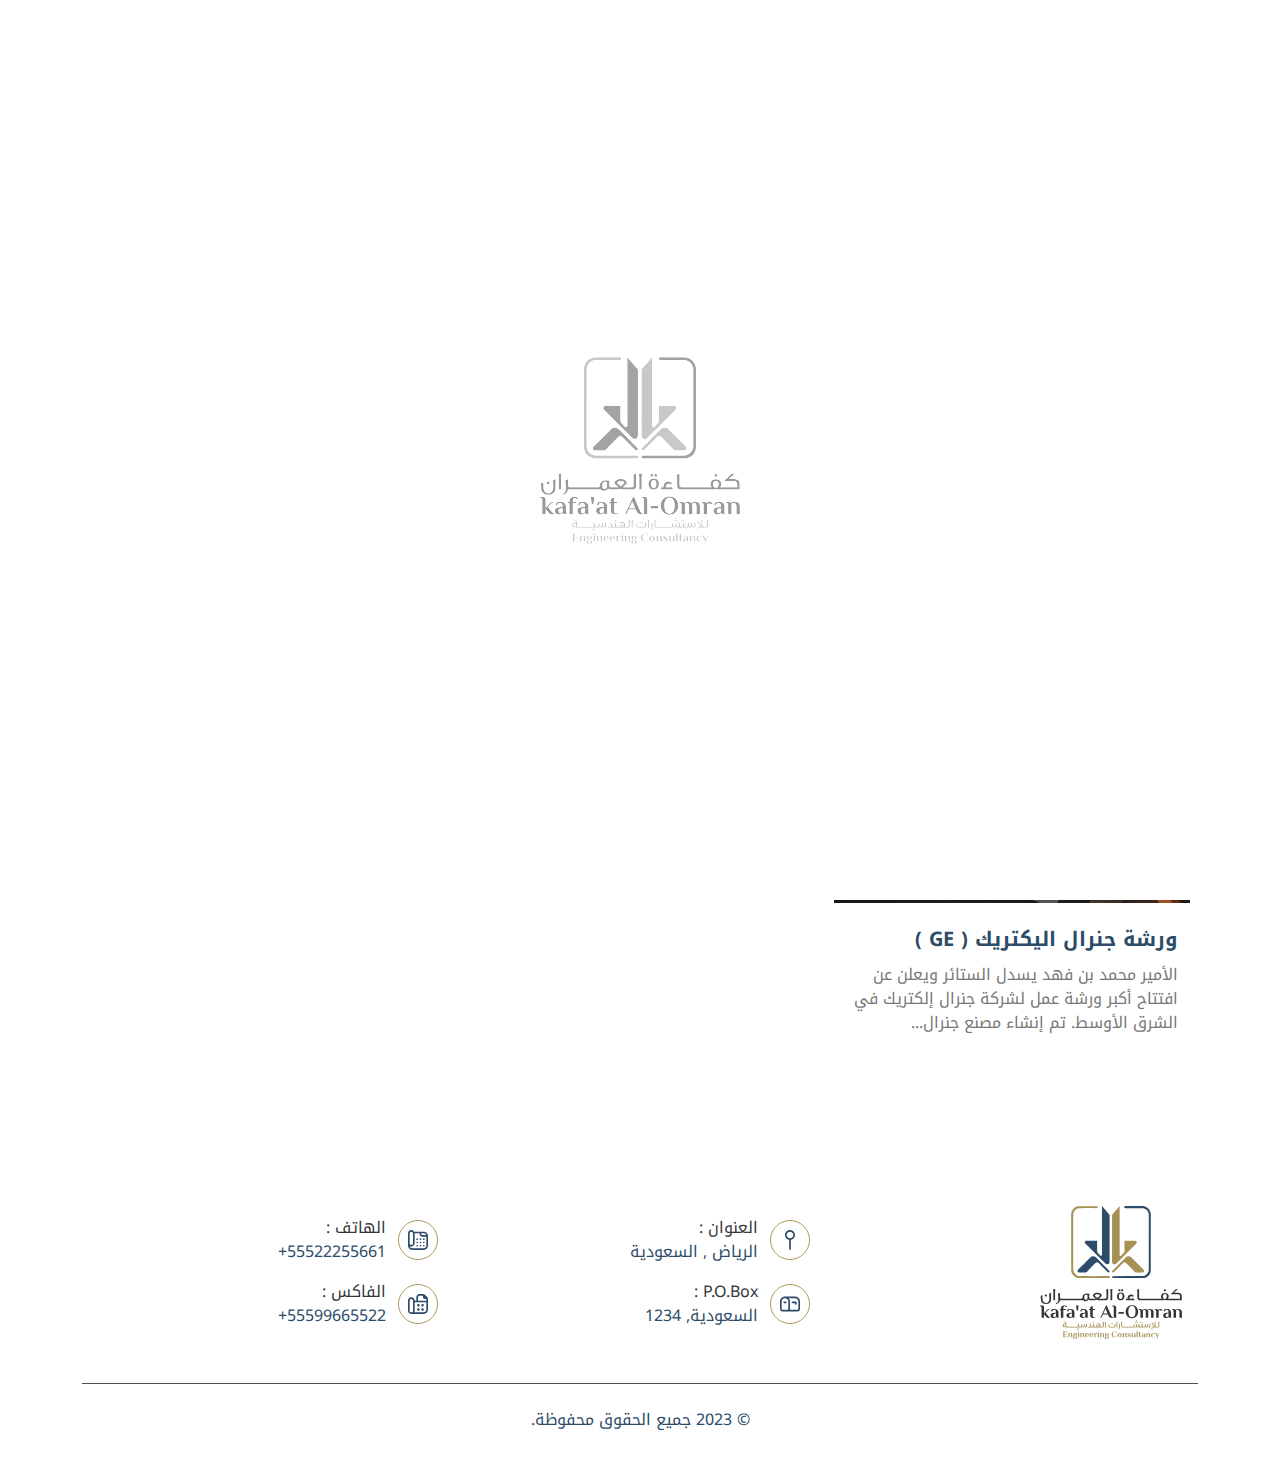
<file: projects.html>
<!DOCTYPE html>
<html>

<head>
  <!-- Required meta tags -->
  <meta charset="UTF-8" />
  <meta http-equiv="X-UA-Compatible" content="IE=edge" />
  <meta name="viewport" content="width=device-width, initial-scale=1.0" />
  <!-- Primary Meta Tags -->
  <title>كفاءة العمران</title>
  <meta name="description" content="">
  <!-- Favicon -->
  <link rel="icon" type="image/x-icon" href="img/fav.svg" />
  <!-- bootstrap -->
  <link rel="stylesheet" href="css/bootstrap.rtl.min.css" />
  <!-- main -->
  <link rel="stylesheet" href="css/main.css" />
  <!-- Custom style  -->
  <link rel="stylesheet" href="css/style.css" />
</head>

<body>
  <!-- ================ loader ================= -->
  <div class="preloader">
    <div class="preloaderImg"></div>
  </div>
  <!-- ================ Header ================= -->
  <header>
    <nav class="navbar navbar-expand-md ">
      <a class="navbar-brand" href="index.html">
        <img src="img/logoH.svg" alt="">
      </a>
      <button class="navbar-toggler" type="button" data-bs-toggle="collapse" data-bs-target="#navbarSupportedContent"
        aria-controls="navbarSupportedContent" aria-expanded="false" aria-label="Toggle navigation">
        <span class="navbar-toggler-icon"></span>
      </button>
      <div class="collapse navbar-collapse" id="navbarSupportedContent">
        <ul class="navbar-nav  ">
          <a class="nav-link" href="index.html"> الرئيسية </a>
          <a class="nav-link" href="index.html#aboutUs"> من نحن </a>
          <a class="nav-link" href="products.html"> المنتجات </a>
          <a class="nav-link" href="projects.html"> المشاريع </a>
          <a class="nav-link" href="contact.html"> تواصل معنا </a>
        </ul>
      </div>
    </nav>
  </header>
  <!--(((((((((((((((((((((((()))))))))))))))))))))))-->
  <!--((((((((((((((((((( content )))))))))))))))))))-->
  <!--(((((((((((((((((((((((()))))))))))))))))))))))-->
  <content>
    <section class="projects">
      <div class="container">
        <div class="d-flex flex-column gap-2 justify-content-center align-items-center pb-4">
          <h2 class="aboutTitle" data-aos="fade-up"> مشاريع في المملكة العربية السعودية </h2>
        </div>

        <div class="row">
          <div class="col-sm-6 col-lg-4 p-2">
            <a href="project-details.html" class="project" data-aos="fade-up">
              <div class="lazyDiv up">
                <img class="lazy" data-src="img/1.jpg" alt="">
              </div>
              <div class="data">
                <h5 class="title">اسمنت المنطقة الشرقية ( ابكو ) </h5>
                <p class="description">
                  40 مبنى مختلف بالإضافة إلى المباني مسبقة الصب، تحتوي على 1600 طن من الإنشاءات الفولاذية و 20000 متر
                  مكعب من الإنشاءات المصبوبة في الموقع
                </p>
              </div>
            </a>
          </div>
          <div class="col-sm-6 col-lg-4 p-2">
            <a href="project-details.html" class="project" data-aos="fade-up">
              <div class="lazyDiv up">
                <img class="lazy" data-src="img/2.jpg" alt="">
              </div>
              <div class="data">
                <h5 class="title">جسور السكك الحديدية </h5>
                <p class="description">
                  عوارض كبارى للسكك الحديدية والمرور 140 مترا بطول 38 مترا شاملة النقل والتركيب
                </p>
              </div>
            </a>
          </div>
          <div class="col-sm-6 col-lg-4 p-2">
            <a href="project-details.html" class="project" data-aos="fade-up">
              <div class="lazyDiv up">
                <img class="lazy" data-src="img/3.jpg" alt="">
              </div>
              <div class="data">
                <h5 class="title"> اسمنت المنطقة الشرقية ( ابكو ) </h5>
                <p class="description">
                  40 مبنى مختلف بالإضافة إلى المباني مسبقة الصب، تحتوي على 1600 طن من الإنشاءات الفولاذية و 20000 متر
                  مكعب من الإنشاءات المصبوبة في الموقع
                </p>
              </div>
            </a>
          </div>
          <div class="col-sm-6 col-lg-4 p-2">
            <a href="project-details.html" class="project" data-aos="fade-up">
              <div class="lazyDiv up">
                <img class="lazy" data-src="img/4.jpg" alt="">
              </div>
              <div class="data">
                <h5 class="title"> ورشة جنرال اليكتريك ( GE ) </h5>
                <p class="description">
                  الأمير محمد بن فهد يسدل الستائر ويعلن عن افتتاح أكبر ورشة عمل لشركة جنرال إلكتريك في الشرق الأوسط. تم
                  إنشاء مصنع جنرال إلكتريك للتكنولوجيا (GEMTEC) في الدمام باستخدام النظام الهيكلي الخرساني الجاهز لشركة
                  Prainsa بالمملكة العربية السعودية. تم تصميم وتصنيع مبنيين لإدارة المستودعات و12 مبنى دعم بواسطة PSA
                </p>
              </div>
            </a>
          </div>
        </div>

      </div>
    </section>
  </content>
  <!--(((((((((((((((((((((((()))))))))))))))))))))))-->
  <!--((((((((((((((((( / content )))))))))))))))))))-->
  <!--(((((((((((((((((((((((()))))))))))))))))))))))-->
  <!-- ================ Footer ================= -->
  <footer>
    <div class="container">
      <div class="row align-items-center">
        <div class="col-md-4 p-3">
          <div class="logo">
            <img src="img/logo.svg" alt="">
          </div>
        </div>
        <div class="col-md-4 p-3">

          <a href="https://www.google.com/maps/place/%D8%A7%D9%84%D8%B1%D9%8A%D8%A7%D8%B6+%D8%A7%D9%84%D8%B3%D8%B9%D9%88%D8%AF%D9%8A%D8%A9%E2%80%AD/@24.7249978,47.4820446,9z/data=!3m1!4b1!4m6!3m5!1s0x3e2f03890d489399:0xba974d1c98e79fd5!8m2!3d24.7135517!4d46.6752957!16zL20vMGRsbV8?entry=ttu"
            class="link" target="_blank">
            <div class="icon">
              <svg xmlns:xlink="http://www.w3.org/1999/xlink" xmlns="http://www.w3.org/2000/svg" id="Layer_1"
                data-name="Layer 1" viewBox="0 0 24 24" width="24" height="24">
                <path
                  d="M18,6c0-3.309-2.691-6-6-6S6,2.691,6,6c0,2.968,2.166,5.439,5,5.916v11.084c0,.552,.448,1,1,1s1-.448,1-1V11.916c2.834-.477,5-2.948,5-5.916Zm-6,4c-2.206,0-4-1.794-4-4s1.794-4,4-4,4,1.794,4,4-1.794,4-4,4Z">
                </path>
              </svg>
            </div>
            <p>
              <span> العنوان : </span>
              الرياض , السعودية
            </p>
          </a>

          <a href="#!" class="link" target="_blank">
            <div class="icon">
              <svg xmlns="http://www.w3.org/2000/svg" version="1.1" xmlns:xlink="http://www.w3.org/1999/xlink"
                width="24" height="24" x="0" y="0" viewBox="0 0 24 24" style="enable-background:new 0 0 512 512"
                xml:space="preserve">
                <g>
                  <path
                    d="M18 3H6C2.691 3 0 5.691 0 9v9c0 1.654 1.346 3 3 3h18c1.654 0 3-1.346 3-3V9c0-3.309-2.691-6-6-6ZM2 18V9c0-2.206 1.794-4 4-4s4 1.794 4 4v9c0 .552-.449 1-1 1H3c-.551 0-1-.448-1-1Zm20 0a1 1 0 0 1-1 1h-9.172c.111-.313.172-.649.172-1V9c0-1.535-.58-2.938-1.532-4H18c2.206 0 4 1.794 4 4v9Zm-2-8v2a1 1 0 1 1-2 0v-1h-3a1 1 0 1 1 0-2h4a1 1 0 0 1 1 1ZM8 10a1 1 0 0 1-1 1H5a1 1 0 0 1 0-2h2a1 1 0 0 1 1 1Z"
                    fill="#000000" opacity="1" data-original="#000000"></path>
                </g>
              </svg>
            </div>
            <p>
              <span> P.O.Box : </span>
              السعودية, 1234

            </p>
          </a>

        </div>
        <div class="col-md-4 p-3">

          <a href="tel:+555444333222" class="link" target="_blank">
            <div class="icon">
              <svg xmlns="http://www.w3.org/2000/svg" version="1.1" xmlns:xlink="http://www.w3.org/1999/xlink"
                width="24" height="24" x="0" y="0" viewBox="0 0 24 24" style="enable-background:new 0 0 512 512"
                xml:space="preserve">
                <g>
                  <path
                    d="M19 2H7.463A4.001 4.001 0 0 0 4 0C1.794 0 0 1.794 0 4v15c0 2.757 2.243 5 5 5h14c2.757 0 5-2.243 5-5V7c0-2.757-2.243-5-5-5Zm2.828 4H17a1 1 0 0 1-1-1V4h3c1.304 0 2.415.836 2.828 2ZM2 4c0-1.103.897-2 2-2s2 .897 2 2v12c0 1.103-.897 2-2 2s-2-.897-2-2V4Zm17 18H5a3.004 3.004 0 0 1-2.96-2.514C2.62 19.813 3.288 20 4 20c2.206 0 4-1.794 4-4V4h6v1c0 1.654 1.346 3 3 3h5v11c0 1.654-1.346 3-3 3Zm-3-11a1 1 0 1 1-2 0 1 1 0 0 1 2 0Zm-4 0a1 1 0 1 1-2 0 1 1 0 0 1 2 0Zm8 0a1 1 0 1 1-2 0 1 1 0 0 1 2 0Zm-4 4a1 1 0 1 1-2 0 1 1 0 0 1 2 0Zm-4 0a1 1 0 1 1-2 0 1 1 0 0 1 2 0Zm8 0a1 1 0 1 1-2 0 1 1 0 0 1 2 0Zm-4 4a1 1 0 1 1-2 0 1 1 0 0 1 2 0Zm-4 0a1 1 0 1 1-2 0 1 1 0 0 1 2 0Zm8 0a1 1 0 1 1-2 0 1 1 0 0 1 2 0Z"
                    fill="#000000" opacity="1" data-original="#000000"></path>
                </g>
              </svg>
            </div>
            <p>
              <span> الهاتف : </span>
              55522255661+
            </p>
          </a>

          <a href="#!" class="link" target="_blank">
            <div class="icon">
              <svg xmlns="http://www.w3.org/2000/svg" version="1.1" xmlns:xlink="http://www.w3.org/1999/xlink"
                width="24" height="24" x="0" y="0" viewBox="0 0 24 24" style="enable-background:new 0 0 512 512"
                xml:space="preserve">
                <g>
                  <path
                    d="M11 13.5c0-.83.67-1.5 1.5-1.5s1.5.67 1.5 1.5-.67 1.5-1.5 1.5-1.5-.67-1.5-1.5Zm1.5 3.5c-.83 0-1.5.67-1.5 1.5s.67 1.5 1.5 1.5 1.5-.67 1.5-1.5-.67-1.5-1.5-1.5Zm5-2c.83 0 1.5-.67 1.5-1.5s-.67-1.5-1.5-1.5-1.5.67-1.5 1.5.67 1.5 1.5 1.5Zm0 5c.83 0 1.5-.67 1.5-1.5s-.67-1.5-1.5-1.5-1.5.67-1.5 1.5.67 1.5 1.5 1.5ZM24 6.24V19c0 2.76-2.24 5-5 5H4c-2.21 0-4-1.79-4-4V8c0-2.21 1.79-4 4-4s4 1.79 4 4h2V4c0-2.21 1.79-4 4-4h3.76c1.07 0 2.07.42 2.83 1.17l2.24 2.24c.74.74 1.17 1.77 1.17 2.83ZM6 8c0-1.1-.9-2-2-2s-2 .9-2 2v12c0 1.1.9 2 2 2s2-.9 2-2V8Zm6 0h10V6.24c0-.08 0-.16-.02-.24H20c-1.1 0-2-.9-2-2V2.02c-.08 0-.16-.02-.24-.02H14c-1.1 0-2 .9-2 2v4Zm10 2H8v10c0 .73-.2 1.41-.54 2H19c1.65 0 3-1.35 3-3v-9Z"
                    fill="#000000" opacity="1" data-original="#000000"></path>
                </g>
              </svg>
            </div>
            <p>
              <span> الفاكس : </span>
              55599665522+
            </p>
          </a>
        </div>
      </div>
      <div class="d-flex gap-4 flex-wrap justify-content-center pt-4 mt-4 border-top align-items-center">
        <p>© 2023 جميع الحقوق محفوظة.</p>
      </div>
    </div>
  </footer>
  <!-- ================ /Footer ================= -->
  <!--////////////////////////////////////////////////////////////////////////////////-->
  <!--////////////////////////////////////////////////////////////////////////////////-->
  <!--////////////////////////////////////////////////////////////////////////////////-->
  <!--/////////////////////////////JavaScript/////////////////////////////////////////-->
  <!--////////////////////////////////////////////////////////////////////////////////-->
  <!--////////////////////////////////////////////////////////////////////////////////-->
  <!--////////////////////////////////////////////////////////////////////////////////-->
  <!-- main -->
  <script src="js/main.js"></script>
  <!-- custom -->
  <script src="js/custom.js"></script>
</body>

</html>
</file>
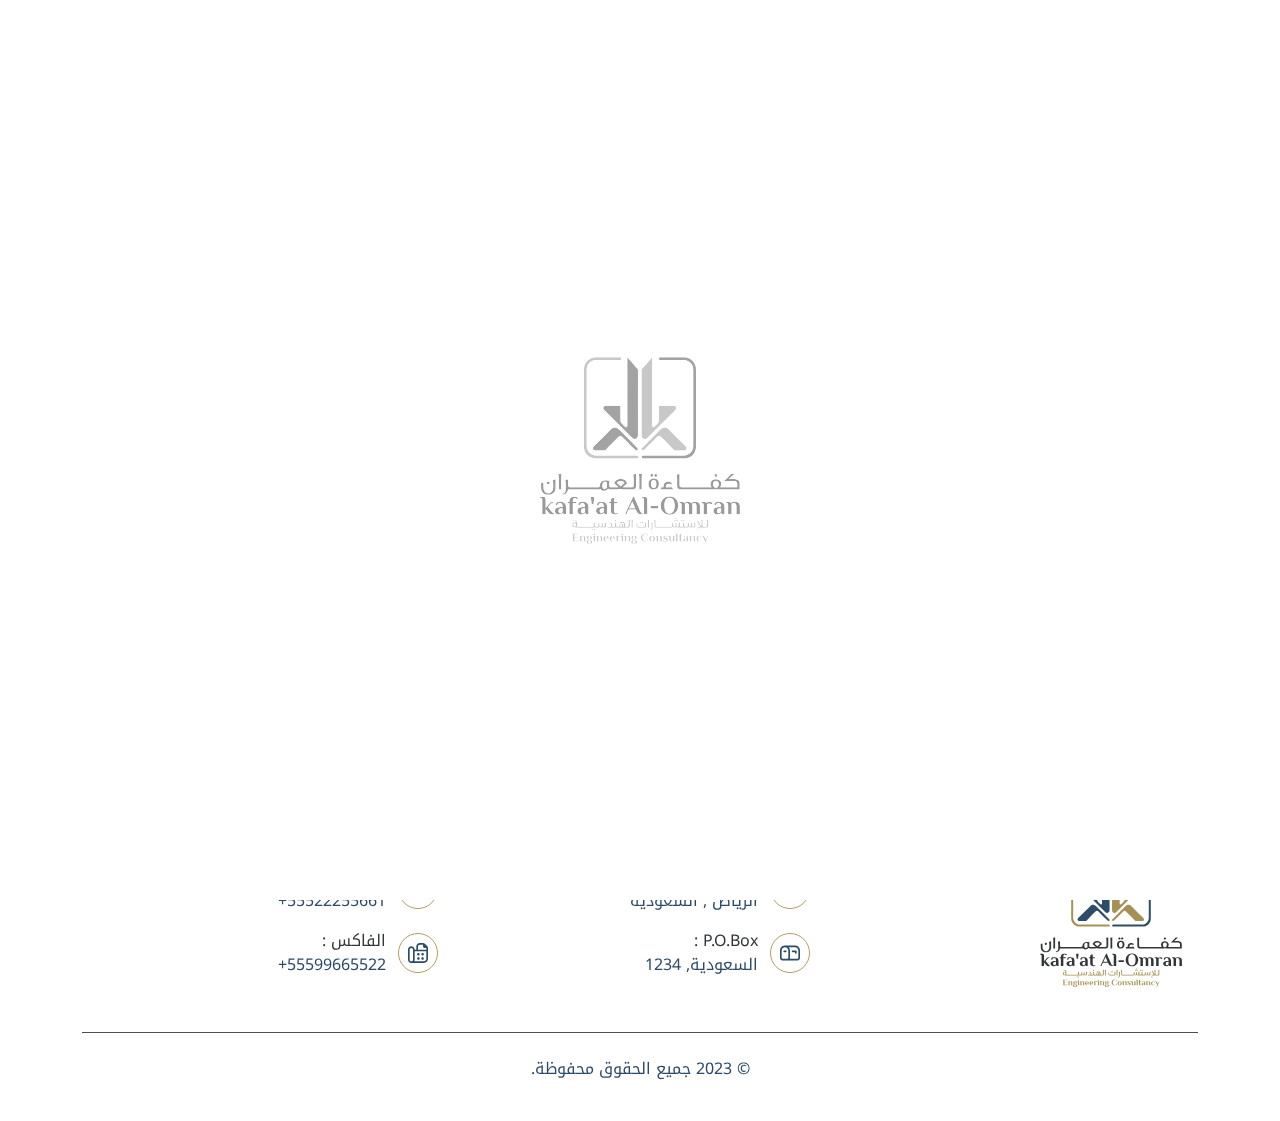
<file: services.html>
<!DOCTYPE html>
<html>

<head>
  <!-- Required meta tags -->
  <meta charset="UTF-8" />
  <meta http-equiv="X-UA-Compatible" content="IE=edge" />
  <meta name="viewport" content="width=device-width, initial-scale=1.0" />
  <!-- Primary Meta Tags -->
  <title>كفاءة العمران</title>
  <meta name="description" content="">
  <!-- Favicon -->
  <link rel="icon" type="image/x-icon" href="img/fav.svg" />
  <!-- bootstrap -->
  <link rel="stylesheet" href="css/bootstrap.rtl.min.css" />
  <!-- main -->
  <link rel="stylesheet" href="css/main.css" />
  <!-- Custom style  -->
  <link rel="stylesheet" href="css/style.css" />
</head>

<body>
  <!-- ================ loader ================= -->
  <div class="preloader">
    <div class="preloaderImg"></div>
  </div>
  <!-- ================ Header ================= -->
  <header>
    <nav class="navbar navbar-expand-md ">
      <a class="navbar-brand" href="index.html">
        <img src="img/logoH.svg" alt="">
      </a>
      <button class="navbar-toggler" type="button" data-bs-toggle="collapse" data-bs-target="#navbarSupportedContent"
        aria-controls="navbarSupportedContent" aria-expanded="false" aria-label="Toggle navigation">
        <span class="navbar-toggler-icon"></span>
      </button>
      <div class="collapse navbar-collapse" id="navbarSupportedContent">
        <ul class="navbar-nav  ">
          <a class="nav-link" href="index.html"> الرئيسية </a>
          <a class="nav-link" href="index.html#aboutUs"> من نحن </a>
          <a class="nav-link" href="services.html"> الخدمات </a>
          <a class="nav-link" href="projects.html"> المشاريع </a>
          <a class="nav-link" href="contact.html"> تواصل معنا </a>
        </ul>
      </div>
    </nav>
  </header>
  <!--(((((((((((((((((((((((()))))))))))))))))))))))-->
  <!--((((((((((((((((((( content )))))))))))))))))))-->
  <!--(((((((((((((((((((((((()))))))))))))))))))))))-->
  <content>
    <section class="Products">
      <div class="container">
        <div class="d-flex flex-column gap-2 justify-content-center align-items-center pb-5">
          <h2 class="aboutTitle" data-aos="fade-up"> خدماتنا </h2>
          <p> :كفاءة العمران تقدم خدمات متميزة ومختلفة مثل </p>
        </div>
        <div class="inner">
          <div class="nav">
            <button class="nav-link active" data-bs-toggle="tab" data-bs-target="#nav-Columns" data-aos="fade-up">
              التصميم المعماري والداخلي
            </button>
            <button class="nav-link" data-bs-toggle="tab" data-bs-target="#nav-Beams" data-aos="fade-up">
              الهندسة المعمارية
            </button>
            <button class="nav-link" data-bs-toggle="tab" data-bs-target="#nav-DeltaBeams" data-aos="fade-up">
              استشارات إدارة المشاريع
            </button>
            <button class="nav-link" data-bs-toggle="tab" data-bs-target="#nav-HollowcoreSlabs" data-aos="fade-up">
              الإشراف على أعمال البناء
            </button>
            <button class="nav-link" data-bs-toggle="tab" data-bs-target="#nav-DoubleTSlabs" data-aos="fade-up">
              إدارة معلومات البناء
            </button>
          </div>
          <div class="tab-content">
            <!-- tab -->
            <div class="tab-pane fade show active " id="nav-Columns">
              <h4 class="fw-bold mb-2"> تصميم معماري وداخلي متفرد يعكس الأناقة والراحة </h4>
              <p>
                خدمات استشارية في مجال الهندسة المعمارية والتصميم الداخلي، حيث نقدم التميز مع فريق مختار من المهنيين ذوي
                الخبرة والمبدعين. نحن نركز على تخطيط وتصميم التصميمات المعمارية المخصصة التي تلبي احتياجات عملائنا وحدود
                الميزانية.
              </p>
              <div class="gallery">
                <!-- img -->
                <a data-fancybox="product1" href="img/d.jpg">
                  <img src="img/d.jpg" alt="">
                </a>
                <!-- img -->
                <a data-fancybox="product1" href="img/3.jpg">
                  <img src="img/3.jpg" alt="">
                </a>
                <!-- img -->
                <a data-fancybox="product1" href="img/2.jpg">
                  <img src="img/2.jpg" alt="">
                </a>
              </div>
            </div>
            <!-- tab -->
            <div class="tab-pane fade" id="nav-Beams">
              <h4 class="fw-bold mb-2">
                إبداع في تصميم الفضاءات لتحقيق التوازن بين الجمال والوظائف
              </h4>
              <p>
                استكشف عالم الهندسة المعمارية مع خدماتنا المتميزة في تصميم وتطوير الفضاءات. نحن نركز على تحقيق توازن
                فريد بين الجمال الفني والوظائف العملية. يعكس كل تصميم لدينا الابتكار والاهتمام بأدق التفاصيل، مما يجعل
                كل مشروع يحكي قصة فريدة.
              </p>
              <div class="gallery">
                <!-- img -->
                <a data-fancybox="product2" href="img/3.jpg">
                  <img src="img/3.jpg" alt="">
                </a>
                <!-- img -->
                <a data-fancybox="product2" href="img/2.jpg">
                  <img src="img/2.jpg" alt="">
                </a>
              </div>
            </div>
            <!-- tab -->
            <div class="tab-pane fade" id="nav-DeltaBeams">
              <h4 class="fw-bold mb-2">
                تحقيق النجاح من خلال التخطيط الفعّال والتنفيذ الرشيق
              </h4>
              <p>
                استمتع بخبرتنا في استشارات إدارة المشاريع لضمان نجاح مشاريعك بكل فعالية. نقدم حلاً شاملاً ومخصصًا لتلبية
                احتياجات مشاريعك بدقة. يقدم فريقنا المتخصص في إدارة المشاريع استشارات استراتيجية تساعد في تخطيط وتنظيم
                المهام بشكل فعّال.
              </p>
              <div class="gallery">
                <!-- img -->
                <a data-fancybox="product3" href="img/x.jpg">
                  <img src="img/x.jpg" alt="">
                </a>
                <!-- img -->
                <a data-fancybox="product3" href="img/g.jpg">
                  <img src="img/g.jpg" alt="">
                </a>
              </div>
            </div>
            <!-- tab -->
            <div class="tab-pane fade" id="nav-HollowcoreSlabs">
              <h4 class="fw-bold mb-2"> ضمان جودة التنفيذ والتميز في كل تفصيل </h4>
              <p>
                تجسيد رؤيتك للمشروع يبدأ بالإشراف الفعّال على أعمال البناء. نحن نقدم خدمات إشراف عالية الجودة لضمان
                تنفيذ المشروع بدقة وتميز. فريق الإشراف لدينا يتمتع بالخبرة والكفاءة في مراقبة جميع جوانب البناء، بدءًا
                من التخطيط وحتى التسليم.
              </p>
              <div class="gallery">
                <!-- img -->
                <a data-fancybox="product4" href="img/s4.jpg">
                  <img src="img/s4.jpg" alt="">
                </a>
                <!-- img -->
                <a data-fancybox="product4" href="img/s5.jpg">
                  <img src="img/s5.jpg" alt="">
                </a>
                <!-- img -->
                <a data-fancybox="product4" href="img/s6.jpg">
                  <img src="img/s6.jpg" alt="">
                </a>
              </div>
            </div>
            <!-- tab -->
            <div class="tab-pane fade" id="nav-DoubleTSlabs">
              <h4 class="fw-bold mb-2"> تحسين الكفاءة والتنسيق في جميع جوانب المشروع </h4>
              <p>
                استفد من خدمات إدارة معلومات البناء لتحسين كفاءة عملك وضمان التنسيق السلس في جميع مراحل المشروع. نحن
                نقدم حلاً متكاملًا لإدارة وتنظيم المعلومات المتعلقة بالبناء، مما يسهم في تحقيق أقصى استفادة من البيانات
                وتحسين أداء المشروع.
              </p>
              <div class="gallery">
                <!-- img -->
                <a data-fancybox="product5" href="img/z.jpg">
                  <img src="img/z.jpg" alt="">
                </a>
                <!-- img -->
                <a data-fancybox="product5" href="img/z1.jpg">
                  <img src="img/z1.jpg" alt="">
                </a>
                <!-- img -->
                <a data-fancybox="product5" href="img/z3.jpg">
                  <img src="img/z3.jpg" alt="">
                </a>
              </div>
            </div>
            <!-- tab -->
            <div class="tab-pane fade" id="nav-WallPanels">
              <p class="fw-bold mb-2">تقوم شركة كفاءة العمران بإنتاج ألواح حائط بسماكات مختلفة باستخدام الخرسانة ذاتية
                الضغط. سمك قياسي هي: </p>
              <table class="table table-bordered text-center table-hover">
                <thead>
                  <tr>
                    <td>Thickness</td>
                    <td>Standard Composition </td>
                    <td>Load Bearing Application
                    </td>
                  </tr>
                </thead>
                <tbody>
                  <tr>
                    <td>12 cm </td>
                    <td>Fully Solid Only </td>
                    <td>yes</td>
                  </tr>
                  <tr>
                    <td>12 cm </td>
                    <td>Fully Solid Only </td>
                    <td>yes</td>
                  </tr>
                  <tr>
                    <td>12 cm </td>
                    <td>Fully Solid Only </td>
                    <td>yes</td>
                  </tr>
                  <tr>
                    <td>12 cm </td>
                    <td>Fully Solid Only </td>
                    <td>yes</td>
                  </tr>
                </tbody>
              </table>
              <h4 class="fw-bold mb-2"> الإرتفاع </h4>
              <ul>
                <li> يمكن تصنيع عمود يصل ارتفاعه إلى 30 مترًا كقطعة واحدة. </li>
                <li> تتوفر حلول كوربل مختلفة لدعم الحزم المتوسطة. </li>
                <li> يمكن اقتراح عدة أشكال إذا كان عدد الأعمدة يبرر الاستثمار في القوالب. </li>
              </ul>
              <div class="gallery">
                <!-- img -->
                <a data-fancybox="product1" href="img/1.jpg">
                  <img src="img/1.jpg" alt="">
                </a>
                <!-- img -->
                <a data-fancybox="product1" href="img/3.jpg">
                  <img src="img/3.jpg" alt="">
                </a>
                <!-- img -->
                <a data-fancybox="product1" href="img/2.jpg">
                  <img src="img/2.jpg" alt="">
                </a>
              </div>
              <h4 class="aboutTitle pt-5" data-aos="fade-up"> Various Panel Finishes </h4>
              <div class="Various">
                <!-- img -->
                <a data-fancybox="Various" href="img/1.jpg">
                  <img src="img/1.jpg" alt="">
                </a>
                <!-- img -->
                <a data-fancybox="Various" href="img/3.jpg">
                  <img src="img/3.jpg" alt="">
                </a>
                <!-- img -->
                <a data-fancybox="Various" href="img/2.jpg">
                  <img src="img/2.jpg" alt="">
                </a>
                <!-- img -->
                <a data-fancybox="Various" href="img/1.jpg">
                  <img src="img/1.jpg" alt="">
                </a>
                <!-- img -->
                <a data-fancybox="Various" href="img/3.jpg">
                  <img src="img/3.jpg" alt="">
                </a>
                <!-- img -->
                <a data-fancybox="Various" href="img/2.jpg">
                  <img src="img/2.jpg" alt="">
                </a>
                <!-- img -->
                <a data-fancybox="Various" href="img/1.jpg">
                  <img src="img/1.jpg" alt="">
                </a>
                <!-- img -->
                <a data-fancybox="Various" href="img/3.jpg">
                  <img src="img/3.jpg" alt="">
                </a>
                <!-- img -->
                <a data-fancybox="Various" href="img/2.jpg">
                  <img src="img/2.jpg" alt="">
                </a>
              </div>
            </div>
            <!-- tab -->
            <div class="tab-pane fade" id="nav-Footings">
              <h4 class="fw-bold mb-2"> الإرتفاع </h4>
              <ul>
                <li> يمكن تصنيع عمود يصل ارتفاعه إلى 30 مترًا كقطعة واحدة. </li>
                <li> تتوفر حلول كوربل مختلفة لدعم الحزم المتوسطة. </li>
                <li> يمكن اقتراح عدة أشكال إذا كان عدد الأعمدة يبرر الاستثمار في القوالب. </li>
              </ul>
              <div class="gallery">
                <!-- img -->
                <a data-fancybox="product1" href="img/1.jpg">
                  <img src="img/1.jpg" alt="">
                </a>
                <!-- img -->
                <a data-fancybox="product1" href="img/3.jpg">
                  <img src="img/3.jpg" alt="">
                </a>
                <!-- img -->
                <a data-fancybox="product1" href="img/2.jpg">
                  <img src="img/2.jpg" alt="">
                </a>
              </div>
            </div>
            <!-- tab -->
            <div class="tab-pane fade " id="nav-VTTubularJoists">
              <h4 class="fw-bold mb-2"> السمك </h4>
              <ul>
                <li> 40 cm </li>
                <li> 65 cm </li>
                <li> 80 cm </li>
                <li> 100 cm </li>
              </ul>
              <div class="gallery">
                <!-- img -->
                <a data-fancybox="product8" href="img/s1.jpg">
                  <img src="img/s1.jpg" alt="">
                </a>
                <!-- img -->
                <a data-fancybox="product8" href="img/s2.jpg">
                  <img src="img/s2.jpg" alt="">
                </a>
                <!-- img -->
                <a data-fancybox="product8" href="img/s3.jpg">
                  <img src="img/s3.jpg" alt="">
                </a>
              </div>
            </div>
          </div>
        </div>
      </div>
    </section>
  </content>
  <!--(((((((((((((((((((((((()))))))))))))))))))))))-->
  <!--((((((((((((((((( / content )))))))))))))))))))-->
  <!--(((((((((((((((((((((((()))))))))))))))))))))))-->
  <!-- ================ Footer ================= -->
  <footer>
    <div class="container">
      <div class="row align-items-center">
        <div class="col-md-4 p-3">
          <div class="logo">
            <img src="img/logo.svg" alt="">
          </div>
        </div>
        <div class="col-md-4 p-3">

          <a href="https://www.google.com/maps/place/%D8%A7%D9%84%D8%B1%D9%8A%D8%A7%D8%B6+%D8%A7%D9%84%D8%B3%D8%B9%D9%88%D8%AF%D9%8A%D8%A9%E2%80%AD/@24.7249978,47.4820446,9z/data=!3m1!4b1!4m6!3m5!1s0x3e2f03890d489399:0xba974d1c98e79fd5!8m2!3d24.7135517!4d46.6752957!16zL20vMGRsbV8?entry=ttu"
            class="link" target="_blank">
            <div class="icon">
              <svg xmlns:xlink="http://www.w3.org/1999/xlink" xmlns="http://www.w3.org/2000/svg" id="Layer_1"
                data-name="Layer 1" viewBox="0 0 24 24" width="24" height="24">
                <path
                  d="M18,6c0-3.309-2.691-6-6-6S6,2.691,6,6c0,2.968,2.166,5.439,5,5.916v11.084c0,.552,.448,1,1,1s1-.448,1-1V11.916c2.834-.477,5-2.948,5-5.916Zm-6,4c-2.206,0-4-1.794-4-4s1.794-4,4-4,4,1.794,4,4-1.794,4-4,4Z">
                </path>
              </svg>
            </div>
            <p>
              <span> العنوان : </span>
              الرياض , السعودية
            </p>
          </a>

          <a href="#!" class="link" target="_blank">
            <div class="icon">
              <svg xmlns="http://www.w3.org/2000/svg" version="1.1" xmlns:xlink="http://www.w3.org/1999/xlink"
                width="24" height="24" x="0" y="0" viewBox="0 0 24 24" style="enable-background:new 0 0 512 512"
                xml:space="preserve">
                <g>
                  <path
                    d="M18 3H6C2.691 3 0 5.691 0 9v9c0 1.654 1.346 3 3 3h18c1.654 0 3-1.346 3-3V9c0-3.309-2.691-6-6-6ZM2 18V9c0-2.206 1.794-4 4-4s4 1.794 4 4v9c0 .552-.449 1-1 1H3c-.551 0-1-.448-1-1Zm20 0a1 1 0 0 1-1 1h-9.172c.111-.313.172-.649.172-1V9c0-1.535-.58-2.938-1.532-4H18c2.206 0 4 1.794 4 4v9Zm-2-8v2a1 1 0 1 1-2 0v-1h-3a1 1 0 1 1 0-2h4a1 1 0 0 1 1 1ZM8 10a1 1 0 0 1-1 1H5a1 1 0 0 1 0-2h2a1 1 0 0 1 1 1Z"
                    fill="#000000" opacity="1" data-original="#000000"></path>
                </g>
              </svg>
            </div>
            <p>
              <span> P.O.Box : </span>
              السعودية, 1234

            </p>
          </a>

        </div>
        <div class="col-md-4 p-3">

          <a href="tel:+555444333222" class="link" target="_blank">
            <div class="icon">
              <svg xmlns="http://www.w3.org/2000/svg" version="1.1" xmlns:xlink="http://www.w3.org/1999/xlink"
                width="24" height="24" x="0" y="0" viewBox="0 0 24 24" style="enable-background:new 0 0 512 512"
                xml:space="preserve">
                <g>
                  <path
                    d="M19 2H7.463A4.001 4.001 0 0 0 4 0C1.794 0 0 1.794 0 4v15c0 2.757 2.243 5 5 5h14c2.757 0 5-2.243 5-5V7c0-2.757-2.243-5-5-5Zm2.828 4H17a1 1 0 0 1-1-1V4h3c1.304 0 2.415.836 2.828 2ZM2 4c0-1.103.897-2 2-2s2 .897 2 2v12c0 1.103-.897 2-2 2s-2-.897-2-2V4Zm17 18H5a3.004 3.004 0 0 1-2.96-2.514C2.62 19.813 3.288 20 4 20c2.206 0 4-1.794 4-4V4h6v1c0 1.654 1.346 3 3 3h5v11c0 1.654-1.346 3-3 3Zm-3-11a1 1 0 1 1-2 0 1 1 0 0 1 2 0Zm-4 0a1 1 0 1 1-2 0 1 1 0 0 1 2 0Zm8 0a1 1 0 1 1-2 0 1 1 0 0 1 2 0Zm-4 4a1 1 0 1 1-2 0 1 1 0 0 1 2 0Zm-4 0a1 1 0 1 1-2 0 1 1 0 0 1 2 0Zm8 0a1 1 0 1 1-2 0 1 1 0 0 1 2 0Zm-4 4a1 1 0 1 1-2 0 1 1 0 0 1 2 0Zm-4 0a1 1 0 1 1-2 0 1 1 0 0 1 2 0Zm8 0a1 1 0 1 1-2 0 1 1 0 0 1 2 0Z"
                    fill="#000000" opacity="1" data-original="#000000"></path>
                </g>
              </svg>
            </div>
            <p>
              <span> الهاتف : </span>
              55522255661+
            </p>
          </a>

          <a href="#!" class="link" target="_blank">
            <div class="icon">
              <svg xmlns="http://www.w3.org/2000/svg" version="1.1" xmlns:xlink="http://www.w3.org/1999/xlink"
                width="24" height="24" x="0" y="0" viewBox="0 0 24 24" style="enable-background:new 0 0 512 512"
                xml:space="preserve">
                <g>
                  <path
                    d="M11 13.5c0-.83.67-1.5 1.5-1.5s1.5.67 1.5 1.5-.67 1.5-1.5 1.5-1.5-.67-1.5-1.5Zm1.5 3.5c-.83 0-1.5.67-1.5 1.5s.67 1.5 1.5 1.5 1.5-.67 1.5-1.5-.67-1.5-1.5-1.5Zm5-2c.83 0 1.5-.67 1.5-1.5s-.67-1.5-1.5-1.5-1.5.67-1.5 1.5.67 1.5 1.5 1.5Zm0 5c.83 0 1.5-.67 1.5-1.5s-.67-1.5-1.5-1.5-1.5.67-1.5 1.5.67 1.5 1.5 1.5ZM24 6.24V19c0 2.76-2.24 5-5 5H4c-2.21 0-4-1.79-4-4V8c0-2.21 1.79-4 4-4s4 1.79 4 4h2V4c0-2.21 1.79-4 4-4h3.76c1.07 0 2.07.42 2.83 1.17l2.24 2.24c.74.74 1.17 1.77 1.17 2.83ZM6 8c0-1.1-.9-2-2-2s-2 .9-2 2v12c0 1.1.9 2 2 2s2-.9 2-2V8Zm6 0h10V6.24c0-.08 0-.16-.02-.24H20c-1.1 0-2-.9-2-2V2.02c-.08 0-.16-.02-.24-.02H14c-1.1 0-2 .9-2 2v4Zm10 2H8v10c0 .73-.2 1.41-.54 2H19c1.65 0 3-1.35 3-3v-9Z"
                    fill="#000000" opacity="1" data-original="#000000"></path>
                </g>
              </svg>
            </div>
            <p>
              <span> الفاكس : </span>
              55599665522+
            </p>
          </a>
        </div>
      </div>
      <div class="d-flex gap-4 flex-wrap justify-content-center pt-4 mt-4 border-top align-items-center">
        <p>© 2023 جميع الحقوق محفوظة.</p>
      </div>
    </div>
  </footer>
  <!-- ================ /Footer ================= -->
  <!--////////////////////////////////////////////////////////////////////////////////-->
  <!--////////////////////////////////////////////////////////////////////////////////-->
  <!--////////////////////////////////////////////////////////////////////////////////-->
  <!--/////////////////////////////JavaScript/////////////////////////////////////////-->
  <!--////////////////////////////////////////////////////////////////////////////////-->
  <!--////////////////////////////////////////////////////////////////////////////////-->
  <!--////////////////////////////////////////////////////////////////////////////////-->
  <!-- main -->
  <script src="js/main.js"></script>
  <!-- custom -->
  <script src="js/custom.js"></script>
</body>

</html>
</file>
<file: css/style.css>
@import url("https://fonts.googleapis.com/css2?family=Noto+Kufi+Arabic:wght@300;400;500;600;700&display=swap");
:root {
  --mainColor: #b49b62;
  --mainColor20: #ed1b2433;
  --mainColor05: #ed1b240d;
  --whiteColor: #ffffff;
  --darkColor: #2c4b68;
  --lightGrayColor: #d6d6d6;
  --grayColor: #777;
  --transition: 0.3s ease-in-out;
  --shadow: 0px 2px 4px #c1c1c1;
  --BigShadow: 0 16px 32px 0 #071c1f1a;
}

@font-face {
  font-family: Roboto;
  font-display: swap;
  src: url(../webfonts/Roboto-Regular.ttf);
}
@font-face {
  font-family: RobotoBlack;
  font-display: swap;
  src: url(../webfonts/Roboto-Black.ttf);
}
* {
  font-family: "Noto Kufi Arabic", sans-serif;
  box-sizing: border-box;
  margin: 0;
  padding: 0;
  direction: rtl;
  outline: none;
  scroll-behavior: smooth;
}

@keyframes upDownAnimation {
  0%, 100% {
    transform: translateY(-4px);
  }
  50% {
    transform: translateY(4px);
  }
}
::-webkit-scrollbar {
  width: 4px;
  border-radius: 0px !important;
}

::-webkit-scrollbar-track {
  border-radius: 0px !important;
  background: #ffffff;
}

::-webkit-scrollbar-thumb {
  background-color: #bebebe;
  outline: none;
  border-radius: 20px !important;
}

:target {
  scroll-margin-top: 50px;
}

a {
  text-decoration: none;
  transition: var(--transition);
}

a:hover {
  text-decoration: none;
  color: var(--mainColor);
}

button {
  cursor: pointer;
}

button:focus {
  outline: 0;
}

.row {
  margin: 0px;
}

body {
  overflow-x: hidden;
}

a,
h1,
h2,
h3,
h4,
h5,
h6,
p {
  margin: 0;
}

@media (max-width: 767px) {
  .container,
  .container-fluid {
    padding: 0px 8px;
  }
}
video,
img {
  max-width: 100%;
  height: auto;
  display: inline-block;
}

.btn {
  font-size: 12px;
  display: flex;
  gap: 8px;
  align-items: center;
}
.btn i {
  font-size: 16px;
}

.btn:focus {
  box-shadow: none;
}

.btn-check:checked + .btn,
.btn.active,
.btn.show,
.btn:first-child:active,
:not(.btn-check) + .btn:active {
  border-color: transparent;
}

input {
  accent-color: var(--mainColor) !important;
}

.odometer-inside {
  direction: ltr !important;
}

.fancybox__container {
  z-index: 1999;
}

::-moz-placeholder {
  font-size: 12px;
  color: #bababa !important;
  font-weight: normal !important;
}

::placeholder {
  font-size: 12px;
  color: #bababa !important;
  font-weight: normal !important;
}

::-moz-selection {
  background-color: var(--mainColor);
}

::selection {
  background-color: var(--mainColor);
}

[type=email],
[type=number],
[type=tel],
[type=url] {
  direction: ltr;
}

.fancybox__track,
.fancybox__content,
.carousel__track {
  direction: ltr !important;
}

.navbar-toggler {
  border: none;
  box-shadow: none !important;
}
.navbar-toggler .navbar-toggler-icon {
  width: 30px;
  height: 30px;
}

button {
  border: none;
  background-color: transparent;
}

.form-control {
  min-height: 54px;
}
.form-control:focus {
  box-shadow: none;
}

.tooltip {
  --bs-tooltip-bg: var(--textlightGrayr);
}
.tooltip .tooltip-inner {
  font-size: 10px;
  padding: 8px 16px !important;
}

content {
  min-height: calc(100dvh - 313px);
  display: flex;
  flex-direction: column;
}

.preloader {
  background-color: white;
  position: fixed;
  top: 0;
  left: 0;
  z-index: 9999;
  width: 100%;
  height: 100%;
  display: flex;
  justify-content: center;
  align-items: center;
}
.preloader .preloaderImg {
  width: 200px;
  height: 200px;
  -webkit-mask-image: url("../img/logo.svg");
          mask-image: url("../img/logo.svg");
  -webkit-mask-size: contain;
          mask-size: contain;
  -webkit-mask-position: center;
          mask-position: center;
  -webkit-mask-repeat: no-repeat;
          mask-repeat: no-repeat;
  position: relative;
}
.preloader .preloaderImg::after {
  content: "";
  position: absolute;
  left: 0;
  top: 0;
  width: 200px;
  height: 200px;
  z-index: 2;
  background-color: var(--mainColor);
  transform: translateY(100%);
  animation: slide-up 1.5s forwards;
}
.preloader .preloaderImg::before {
  content: "";
  display: block;
  width: 200px;
  height: 200px;
  background-image: url("../img/logo.svg");
  background-size: contain;
  background-position: center;
  background-repeat: no-repeat;
  filter: grayscale(1) opacity(0.5);
}
@keyframes slide-up {
  from {
    transform: translateY(100%);
  }
  to {
    transform: translateY(0%);
  }
}

.lazyDiv {
  position: relative;
  overflow: hidden;
}
.lazyDiv::after {
  content: "";
  position: absolute;
  top: 0;
  right: 0;
  width: 100%;
  height: 100%;
  z-index: 2;
  background-color: var(--whiteColor);
  transition: transform 1.2s 0.5s cubic-bezier(0.165, 0.84, 0.44, 1);
  transform: translateX(0%);
}
.lazyDiv.oppositeDir::after {
  right: unset;
  left: 0;
}
.lazyDiv .lazy {
  position: relative;
  z-index: 1;
  width: 100%;
}
.lazyDiv.loaded::after {
  transform: translateX(100%);
}
.lazyDiv.loaded.oppositeDir::after {
  transform: translateX(-100%);
}
.lazyDiv.loaded.down::after {
  transform: translateY(100%);
}
.lazyDiv.loaded.up::after {
  transform: translateY(-100%);
}

header {
  position: fixed;
  top: 0;
  left: 0;
  width: 100%;
  padding-top: 16px;
  z-index: 999;
}
header .navbar {
  width: min(100% - 32px, 1320px);
  margin: auto;
  padding: 10px 24px;
  justify-content: space-between;
  border: 1px solid #e8e8e8;
  -webkit-backdrop-filter: blur(10px);
          backdrop-filter: blur(10px);
  background-color: rgba(255, 255, 255, 0.8078431373);
  border-radius: 12px;
  box-shadow: rgba(0, 0, 0, 0.05) 0px 0.602187px 0.602187px -1.25px, rgba(0, 0, 0, 0.043) 0px 2.28853px 2.28853px -2.5px, rgba(0, 0, 0, 0.016) 0px 10px 10px -3.75px;
  opacity: 1;
}
header .navbar .navbar-brand img {
  height: 50px;
  -o-object-fit: contain;
     object-fit: contain;
}
header .navbar .navbar-collapse {
  flex-grow: unset;
}
@media screen and (max-width: 768px) {
  header .navbar .navbar-nav {
    padding: 16px 0;
  }
}
header .navbar .navbar-nav .nav-link {
  text-transform: capitalize;
  color: var(--darkColor);
  font-size: 16px;
  padding: 8px;
  position: relative;
}
header .navbar .navbar-nav .nav-link::after {
  content: "";
  width: 0;
  height: 2px;
  background: var(--mainColor);
  position: absolute;
  bottom: 4px;
  left: 50%;
  transform: translateX(-50%);
  transition: var(--transition);
}
header .navbar .navbar-nav .nav-link.active::after, header .navbar .navbar-nav .nav-link:hover::after {
  width: 80%;
}
@media (max-width: 576px) {
  header .navbar .navbar-nav .nav-link.active::after, header .navbar .navbar-nav .nav-link:hover::after {
    width: 100%;
  }
}

.hearoSection {
  position: sticky;
  top: 0;
  z-index: 1;
  height: 100dvh;
}
.hearoSection .videoDiv {
  position: absolute;
  z-index: 0;
  height: 100dvh;
  overflow: hidden;
  width: 100%;
}
.hearoSection .videoDiv::after {
  content: "";
  position: absolute;
  top: 0;
  left: 0;
  width: 100%;
  height: 100%;
  z-index: 2;
  background-color: rgba(44, 75, 104, 0.7);
}
.hearoSection .videoDiv video {
  width: 100%;
  height: 100%;
  -o-object-fit: cover;
     object-fit: cover;
  transform: scale(1.4);
}
.hearoSection .inner {
  position: relative;
  z-index: 2;
  width: min(100% - 16px, 700px);
  height: 100%;
  margin: auto;
  padding: 40px 24px;
  display: flex;
  flex-direction: column;
  justify-content: center;
  align-items: center;
  text-align: center;
  gap: 16px;
}
.hearoSection .inner .title {
  font-weight: bold;
  text-transform: uppercase;
  color: white;
  font-size: 46px;
  line-height: 58px;
  margin-top: 70px;
}
@media (max-width: 576px) {
  .hearoSection .inner .title {
    font-size: 30px;
    line-height: 48px;
  }
}
.hearoSection .inner .title span {
  display: inline-flex;
  flex-direction: column;
  color: var(--mainColor);
  text-shadow: -2px 2px 0px var(--whiteColor);
}
.hearoSection .inner .hint {
  color: var(--whiteColor);
  font-size: 12px;
  line-height: 24px;
}
.hearoSection .inner .link {
  background: var(--mainColor);
  color: var(--whiteColor);
  width: 45px;
  height: 45px;
  border-radius: 50%;
  cursor: pointer;
  display: flex;
  align-items: center;
  justify-content: center;
  position: relative;
  z-index: 1;
  overflow: hidden;
}
.hearoSection .inner .link i {
  animation: upDownAnimation 4s ease-in-out infinite;
}
.hearoSection .inner .link::after {
  content: "";
  background: var(--whiteColor);
  position: absolute;
  z-index: -1;
  left: -20%;
  right: -20%;
  top: 0;
  bottom: 0;
  transform: skewX(-45deg) scale(0, 1);
  transition: all 0.5s;
}
.hearoSection .inner .link:hover {
  color: black;
}
.hearoSection .inner .link:hover:after {
  transform: skewX(-45deg) scale(1, 1);
  transition: all 0.5s;
}

.aboutTitle {
  font-weight: bold;
  text-transform: uppercase;
  display: inline-flex;
  flex-direction: column;
  color: var(--darkColor);
  font-size: 32px;
  line-height: 1.6;
  width: -moz-fit-content;
  width: fit-content;
}
@media (max-width: 576px) {
  .aboutTitle {
    font-size: 28px;
  }
}

.aboutPage {
  padding: 64px 0;
  background-color: var(--whiteColor);
  position: relative;
  z-index: 2;
  top: 0;
}
.aboutPage p {
  color: #323639 !important;
}
.aboutPage .row:nth-child(2n) {
  flex-direction: row-reverse;
}
.aboutPage .info {
  padding: 48px;
  display: flex;
  flex-direction: column;
  justify-content: center;
  height: 100%;
  gap: 16px;
}
@media (max-width: 768px) {
  .aboutPage .info {
    padding: 48px 16px;
  }
}
.aboutPage .info .des {
  color: var(--darkColor);
}
.aboutPage .info ul {
  padding: 0;
  margin: 0;
  list-style: none;
  display: flex;
  flex-direction: column;
  gap: 4px;
}
.aboutPage .info ul li {
  padding: 4px;
  position: relative;
  display: flex;
  align-items: center;
  gap: 8px;
}
.aboutPage .info ul li::before {
  content: "";
  background-image: url(../img/icons/check.svg);
  width: 16px;
  height: 16px;
  background-size: contain;
}
.aboutPage .lazyImg {
  position: relative;
  height: 100%;
}
.aboutPage .lazyImg::before {
  content: "";
  position: absolute;
  left: 0;
  top: 50%;
  border: 10px solid var(--lightGrayColor);
  width: 100%;
  height: 90%;
  transform: translateY(-50%);
}
.aboutPage .lazyImg .lazyDiv {
  height: 100%;
  margin: auto;
}
.aboutPage .lazyImg .lazyDiv .simpleParallax {
  height: 100%;
}
.aboutPage .lazyImg .lazyDiv img {
  width: 100%;
  aspect-ratio: 1/1;
  -o-object-fit: cover;
     object-fit: cover;
  height: 85%;
}
.aboutPage .statistic {
  padding: 8px 0;
  display: flex;
  gap: 12px;
  align-items: center;
  justify-content: flex-end;
}
.aboutPage .statistic .counterUp {
  font-weight: bold;
  font-size: 100px;
  background: rgba(167, 169, 172, 0.062745098);
  background-size: contain;
  -webkit-text-fill-color: transparent;
  -webkit-background-clip: text;
          background-clip: text;
  -webkit-text-stroke: 1px #a7a9ac;
  font-family: "Manrope Alt", Sans-serif;
}
@media (max-width: 768px) {
  .aboutPage .statistic .counterUp {
    font-size: 70px;
  }
}
.aboutPage .statistic h6 {
  font-weight: bold;
  text-transform: uppercase;
  writing-mode: vertical-rl;
  max-height: 100px;
  white-space: nowrap;
  text-align: center;
}

.socialMedia {
  display: flex;
  justify-content: end;
  gap: 8px;
  flex-wrap: wrap;
  align-items: center;
  margin-top: auto;
  padding: 8px;
}
.socialMedia a {
  width: 40px;
  height: 40px;
  display: flex;
  align-items: center;
  justify-content: center;
  border: 1px solid var(--grayColor);
  color: var(--grayColor);
  border-radius: 100px;
  transition: var(--transition);
}
.socialMedia a img {
  transition: var(--transition);
  filter: contrast(0.4);
}
.socialMedia a:hover {
  background-color: var(--mainColor);
  color: var(--whiteColor);
  border: 1px solid var(--mainColor);
  transform: translateY(-4px);
  box-shadow: 0px 4px rgba(0, 0, 0, 0.1882352941);
}
.socialMedia a:hover img {
  filter: contrast(1) brightness(0) invert(1);
}

.partners {
  background-color: var(--mainColor);
  position: relative;
  z-index: 2;
  padding: 100px 0 20px;
  background-image: linear-gradient(60deg, rgba(167, 169, 172, 0.1764705882), rgba(167, 169, 172, 0.3960784314));
  background-attachment: fixed;
  background-size: cover;
  background-repeat: no-repeat;
}
.partners .sectionTitle {
  flex-direction: column;
  padding-bottom: 10px;
}
.partners .top {
  margin-bottom: 40px;
  text-align: center;
}
.partners .top .title {
  font-weight: bold;
  color: var(--whiteColor);
  margin-bottom: 16px;
  font-size: 36px !important;
}
@media (max-width: 768px) {
  .partners .top .title {
    font-size: 24px !important;
  }
}
.partners .top .hint {
  color: var(--whiteColor);
  width: min(100% - 40px, 800px);
  margin: auto;
}
.partners .referenceLogo {
  height: 150px;
  padding: 10px 20px;
  position: relative;
}
.partners .referenceLogo::after {
  content: "";
  display: flex;
  position: absolute;
  left: 0;
  bottom: 0;
  width: 100%;
  height: 0%;
  background-color: var(--whiteColor);
  transition: var(--transition);
  z-index: -1;
}
.partners .referenceLogo img {
  height: 100%;
  width: 100%;
  -o-object-fit: contain;
     object-fit: contain;
  filter: brightness(0) invert(1);
  transition: var(--transition);
}
.partners .referenceLogo:hover::after {
  content: "";
  height: 100%;
}
.partners .referenceLogo:hover img {
  filter: none;
}
.partners .swiperControl {
  position: relative;
  padding-top: 60px;
}
.partners .swiperControl .swiper-pagination {
  justify-content: center;
}

.swiperControl {
  position: absolute;
  bottom: 10px;
  right: 10px;
  padding: 20px;
  display: flex;
  gap: 24px;
  align-items: center;
}
.swiperControl .swiperBtns {
  display: flex;
  gap: 8px;
}
.swiperControl .swiperBtns .swiper-button-next,
.swiperControl .swiperBtns .swiper-button-prev {
  position: relative;
  left: unset;
  right: unset;
  top: unset;
  bottom: unset;
  margin: unset;
  cursor: pointer;
  display: flex;
  align-items: center;
  justify-content: center;
  color: var(--whiteColor);
  width: 40px;
  height: 40px;
  border: 1px solid var(--whiteColor);
  border-radius: 100%;
  transition: var(--transition);
  opacity: 0.8;
}
.swiperControl .swiperBtns .swiper-button-next::after,
.swiperControl .swiperBtns .swiper-button-prev::after {
  content: "";
  width: 20px;
  height: 20px;
  border-radius: 100%;
  background-image: url("../img/icons/left.svg");
  background-position: center;
  background-repeat: no-repeat;
  background-size: contain;
  transition: var(--transition);
  filter: invert(1);
}
@media (max-width: 768px) {
  .swiperControl .swiperBtns .swiper-button-next::after,
  .swiperControl .swiperBtns .swiper-button-prev::after {
    font-size: 24px;
  }
}
.swiperControl .swiperBtns .swiper-button-next:hover,
.swiperControl .swiperBtns .swiper-button-prev:hover {
  opacity: 1;
  background-color: white;
  color: var(--mainColor);
}
.swiperControl .swiperBtns .swiper-button-next:hover::after,
.swiperControl .swiperBtns .swiper-button-prev:hover::after {
  filter: invert(0);
}
.swiperControl .swiperBtns .swiper-button-next.swiper-button-disabled,
.swiperControl .swiperBtns .swiper-button-prev.swiper-button-disabled {
  opacity: 0.2;
}
.swiperControl .swiperBtns .swiper-button-next {
  left: unset;
}
.swiperControl .swiperBtns .swiper-button-next::after {
  transform: scaleX(-1);
}
.swiperControl .swiper-pagination {
  position: relative;
  min-height: 16px;
  left: unset;
  right: unset;
  top: unset;
  bottom: unset;
  margin: unset;
  display: flex;
  justify-content: end;
  align-items: center;
}
.swiperControl .swiper-pagination .swiper-pagination-bullet {
  background-color: white;
  transition: var(--transition);
  border-radius: 16px;
}
.swiperControl .swiper-pagination .swiper-pagination-bullet.swiper-pagination-bullet-active {
  width: 16px;
  height: 16px;
}

footer {
  position: relative;
  z-index: 2;
  padding: 40px 0;
  color: var(--darkColor);
}
footer .logo {
  width: 100%;
  display: flex;
  justify-content: flex-start;
}
footer .logo img {
  aspect-ratio: 1/1;
  -o-object-fit: contain;
     object-fit: contain;
  -o-object-position: left;
     object-position: left;
  max-height: 142px;
}
footer .title {
  font-weight: bold;
}
footer .part {
  display: flex;
  gap: 12px;
  align-items: center;
}
footer .part img {
  -o-object-fit: contain;
     object-fit: contain;
  -o-object-position: left;
     object-position: left;
  max-height: 40px;
  filter: brightness(0) invert(1);
}
footer .link {
  display: flex;
  align-items: center;
  gap: 12px;
  margin-bottom: 16px;
}
footer .link path,
footer .link svg {
  fill: var(--darkColor);
}
footer .link:last-child {
  margin-bottom: 0;
}
footer .link .icon {
  width: 40px;
  height: 40px;
  display: flex;
  justify-content: center;
  align-items: center;
  border-radius: 100px;
  border: 1px solid var(--mainColor);
}
footer .link .icon svg {
  width: 20px;
  height: 20px;
}
footer .link p {
  display: flex;
  flex-direction: column;
  gap: 0px;
  color: var(--darkColor);
  transition: var(--transition);
}
footer .link p span {
  color: #323639;
}
footer .link:hover p {
  color: var(--mainColor);
}
footer .socialMedia a img {
  filter: brightness(0) invert(1) contrast(0.8);
}
footer .border-top {
  --bs-border-color: #4e4e4e;
}

.Products {
  padding: 140px 0 70px;
}
.Products .inner {
  display: flex;
  gap: 24px;
}
@media (max-width: 1200px) {
  .Products .inner {
    flex-direction: column;
  }
}
.Products .inner .nav {
  display: flex;
  flex-direction: column;
  gap: 8px;
  flex-wrap: wrap;
  background-color: #f8f8f8;
  border-radius: 12px;
  padding: 8px;
  height: -moz-fit-content;
  height: fit-content;
  position: sticky;
  top: 100px;
}
@media (max-width: 1200px) {
  .Products .inner .nav {
    flex-direction: row;
    flex-wrap: nowrap;
    overflow-x: scroll;
    overflow-y: hidden;
    padding-bottom: 12px;
    position: relative;
    top: unset;
  }
}
.Products .inner .nav .nav-link {
  border-radius: 8px;
  padding: 12px 24px;
  padding-left: 12px;
  color: var(--darkColor);
  text-transform: capitalize;
  position: relative;
  isolation: isolate;
  transition: var(--transition);
  display: flex;
  flex-direction: column;
  justify-content: center;
  align-items: start;
  gap: 4px;
  min-width: 200px;
  background-color: #eee;
}
@media (max-width: 1200px) {
  .Products .inner .nav .nav-link {
    flex: 1;
    white-space: nowrap;
    align-items: center;
    padding-left: 24px;
  }
}
.Products .inner .nav .nav-link::after {
  content: "";
  background-color: var(--mainColor);
  z-index: -2;
  width: 16px;
  height: 16px;
  position: absolute;
  left: -16px;
  bottom: 50%;
  transform: translate(100%, 50%) rotate(45deg) scale(0.1);
  display: flex;
  transition: var(--transition);
  border-radius: 4px;
  opacity: 0;
}
@media (max-width: 1200px) {
  .Products .inner .nav .nav-link::after {
    right: 50%;
    bottom: 0%;
    transform: translate(100%, 50%) rotate(45deg) scale(0.1);
  }
}
.Products .inner .nav .nav-link.active {
  background-color: var(--mainColor);
  color: var(--whiteColor);
}
.Products .inner .nav .nav-link.active::after {
  transform: translate(50%, 50%) rotate(45deg);
  opacity: 1;
}
.Products .inner .tab-content {
  flex: 1;
  padding: 12px;
}
.Products .inner .tab-content .gallery {
  display: flex;
  flex-wrap: wrap;
  gap: 8px;
  padding-top: 20px;
}
.Products .inner .tab-content .gallery a {
  flex: 1 250px;
  display: flex;
  height: 300px;
  border-radius: 4px;
}
.Products .inner .tab-content .gallery a img {
  width: 100%;
  height: 100%;
  -o-object-fit: cover;
     object-fit: cover;
  border-radius: 4px;
}
.Products .inner .tab-content .gallery a:nth-child(4n) {
  min-width: 40vw;
}
@media (max-width: 768px) {
  .Products .inner .tab-content .gallery a {
    height: 200px;
    min-width: 30vw;
  }
  .Products .inner .tab-content .gallery a:nth-child(4n) {
    min-width: 60vw;
  }
}
@media (max-width: 768px) {
  .Products .inner .tab-content .gallery {
    gap: 4px;
  }
}
.Products .inner .tab-content .Various {
  display: flex;
  flex-wrap: wrap;
  gap: 4px;
  padding-top: 20px;
}
.Products .inner .tab-content .Various a {
  flex: 1 100px;
  display: flex;
  height: 100px;
  border-radius: 2px;
  max-width: 150px;
}
.Products .inner .tab-content .Various a img {
  width: 100%;
  height: 100%;
  -o-object-fit: cover;
     object-fit: cover;
  border-radius: 2px;
}
.Products .inner .tab-content .table {
  background-color: #fff;
  border-radius: 16px;
  overflow: hidden;
  margin: 20px 0;
}
.Products .inner .tab-content .table thead {
  background-color: var(--mainColor);
  color: var(--whiteColor);
}
.Products .inner .tab-content .table > :not(caption) > * > * {
  padding: 12px;
}

.projectsSlider {
  position: relative;
  overflow: hidden;
  height: 100vh;
  min-height: 600px;
}
.projectsSlider .projectsSliderContainer {
  width: 100%;
  height: 100%;
}
.projectsSlider .projectsSliderContainer .swiper-slide {
  position: relative;
  display: flex;
  align-items: end;
  width: 100%;
  background-color: var(--darkColor);
}
@media (max-width: 1200px) {
  .projectsSlider .projectsSliderContainer .swiper-slide {
    padding-bottom: 80px;
  }
}
.projectsSlider .projectsSliderContainer .swiper-slide video {
  position: absolute;
  width: 100%;
  height: 100%;
  min-height: 50vh;
  z-index: 1;
  left: 0;
  top: 0;
  -o-object-fit: cover;
     object-fit: cover;
  -o-object-position: center;
     object-position: center;
  transform: scale(1.35);
}
.projectsSlider .projectsSliderContainer .swiper-slide img {
  position: absolute;
  width: 100%;
  height: 100%;
  z-index: 1;
  left: 0;
  top: 0;
  -o-object-fit: cover;
     object-fit: cover;
  -o-object-position: center;
     object-position: center;
}
.projectsSlider .projectsSliderContainer .swiper-slide::after {
  content: "";
  width: 100%;
  height: 100%;
  background: linear-gradient(rgba(31, 31, 31, 0), rgba(31, 31, 31, 0.5568627451) 75%);
  position: absolute;
  bottom: 0;
  left: 0;
  z-index: 1;
  transition: 0.3s ease-in-out;
}
.projectsSlider .projectsSliderContainer .swiper-slide .info {
  position: relative;
  z-index: 2;
  width: min(100%, 700px);
  display: flex;
  flex-direction: column;
  gap: 12px;
  padding: 40px;
  padding-bottom: 60px;
}
@media (max-width: 1200px) {
  .projectsSlider .projectsSliderContainer .swiper-slide .info {
    padding: 12px;
  }
}
.projectsSlider .projectsSliderContainer .swiper-slide .info .sliderTitle {
  color: var(--whiteColor);
  font-weight: bold;
  font-size: 45px !important;
  text-transform: uppercase;
}
@media (max-width: 768px) {
  .projectsSlider .projectsSliderContainer .swiper-slide .info .sliderTitle {
    font-size: 32px !important;
  }
}
.projectsSlider .projectsSliderContainer .swiper-slide .info .hint {
  color: var(--whiteColor);
}
@media (max-width: 768px) {
  .projectsSlider .projectsSliderContainer .swiper-slide .info .hint {
    font-size: 12px !important;
  }
}
.projectsSlider .projectsSliderContainer .swiper-slide .info .link {
  margin-top: 10px;
  text-transform: uppercase;
  display: inline-flex;
  width: -moz-fit-content;
  width: fit-content;
  gap: 8px;
  align-items: baseline;
  color: var(--lightGrayColor);
}
.projectsSlider .projectsSliderContainer .swiper-slide .info .link:hover {
  color: var(--whiteColor);
}
.projectsSlider .swiperControl {
  padding: 0 20px 10px;
}
.projectsSlider .swiper-slide-active .sliderTitle {
  animation: fadeInUp 1s 0s both;
}
.projectsSlider .swiper-slide-active .hint {
  animation: fadeInUp 1s 0.75s both;
}
.projectsSlider .swiper-slide-active a {
  animation: fadeInUp 1s 1.5s both;
}
@keyframes fadeInUp {
  0% {
    opacity: 0;
    transform: translate3d(0, 100%, 0);
  }
  to {
    opacity: 1;
    transform: translateZ(0);
  }
}

.projects {
  padding: 140px 0 70px;
}
.projects .project {
  height: 100%;
  display: flex;
  flex-direction: column;
  gap: 12px;
  transition: var(--transition);
  margin-bottom: 20px;
}
.projects .project img {
  height: 250px;
  -o-object-fit: cover;
     object-fit: cover;
  width: 100%;
}
.projects .project .data {
  padding: 12px;
  display: flex;
  flex-direction: column;
  gap: 12px;
}
.projects .project .title {
  color: var(--darkColor);
  transition: var(--transition);
  font-weight: bold;
}
.projects .project .description {
  color: var(--grayColor);
}
.projects .project:hover {
  transform: translateY(-5px);
}
.projects .project:hover .title {
  color: var(--mainColor);
}

.projectDetails {
  padding: 140px 0 70px;
}
.projectDetails .project {
  height: 100%;
  display: flex;
  flex-direction: column;
  gap: 12px;
  transition: var(--transition);
  padding-bottom: 48px;
}
.projectDetails .project img {
  aspect-ratio: 2/1;
  -o-object-fit: cover;
     object-fit: cover;
  width: 100%;
}
.projectDetails .project .title {
  color: var(--darkColor);
  transition: var(--transition);
  font-weight: bold;
}
.projectDetails .project .description {
  color: #777;
}
.projectDetails .Moreprojects {
  display: flex;
  flex-direction: column;
  padding: 16px;
  height: 100%;
  gap: 32px;
}
.projectDetails .Moreprojects .headTitle {
  font-weight: bold;
  text-transform: uppercase;
  font-size: 30px;
  position: relative;
}
.projectDetails .Moreprojects .headTitle::after {
  content: "";
  width: 30%;
  background-color: var(--mainColor);
  height: 2px;
  display: flex;
  margin-top: 5px;
}
@media (max-width: 768px) {
  .projectDetails .Moreprojects .headTitle {
    font-size: 22px;
  }
}
.projectDetails .Moreprojects .project {
  display: flex;
  gap: 12px;
  height: -moz-fit-content;
  height: fit-content;
  flex-direction: row;
  padding-bottom: 0px;
  align-items: center;
  padding: 0;
}
.projectDetails .Moreprojects .project .data {
  display: flex;
  flex-direction: column;
  gap: 4px;
}
.projectDetails .Moreprojects .project img {
  width: 100px;
  height: 100px;
  aspect-ratio: 1/1;
  -o-object-fit: cover;
     object-fit: cover;
}

.contactUs {
  padding: 160px 0 0;
}
.contactUs .title {
  font-weight: bold;
  text-transform: uppercase;
  font-size: 50px;
  margin-bottom: 40px;
}
@media (max-width: 768px) {
  .contactUs .title {
    font-size: 40px;
  }
}
.contactUs .info {
  display: flex;
  flex-direction: column;
  gap: 16px;
  margin-bottom: 24px;
}
.contactUs .info .link {
  display: flex;
  align-items: center;
  gap: 12px;
  margin-bottom: 16px;
}
.contactUs .info .link path,
.contactUs .info .link svg {
  fill: var(--darkColor);
}
.contactUs .info .link:last-child {
  margin-bottom: 0;
}
.contactUs .info .link .icon {
  width: 40px;
  height: 40px;
  display: flex;
  justify-content: center;
  align-items: center;
  border-radius: 100px;
  border: 1px solid var(--darkColor);
}
.contactUs .info .link .icon svg {
  width: 20px;
  height: 20px;
}
.contactUs .info .link p {
  display: flex;
  flex-direction: column;
  gap: 0px;
  color: var(--darkColor);
  transition: var(--transition);
}
.contactUs .info .link p span {
  color: var(--grayColor);
}
.contactUs .info .link:hover p {
  color: var(--mainColor);
}
.contactUs form {
  display: flex;
  flex-direction: column;
  gap: 8px;
  align-items: end;
}
.contactUs form .form-control {
  border: none;
  background: #eee;
  border-radius: 0;
  color: var(--darkColor);
  min-height: 64px;
  padding: 16px;
  direction: rtl;
}
.contactUs form .btn {
  display: flex;
  gap: 8px;
  align-items: center;
  padding: 16px 32px;
  background-color: var(--darkColor);
  color: var(--whiteColor);
  border-radius: 0;
  transition: var(--transition);
  font-size: 16px;
  text-transform: capitalize;
}
.contactUs form .btn:hover {
  background: var(--mainColor);
  gap: 16px;
}
.contactUs .map {
  width: 100%;
  height: 400px;
  padding-top: 40px;
}
.contactUs .map iframe {
  width: 100%;
  height: 100%;
}/*# sourceMappingURL=style.css.map */
</file>
